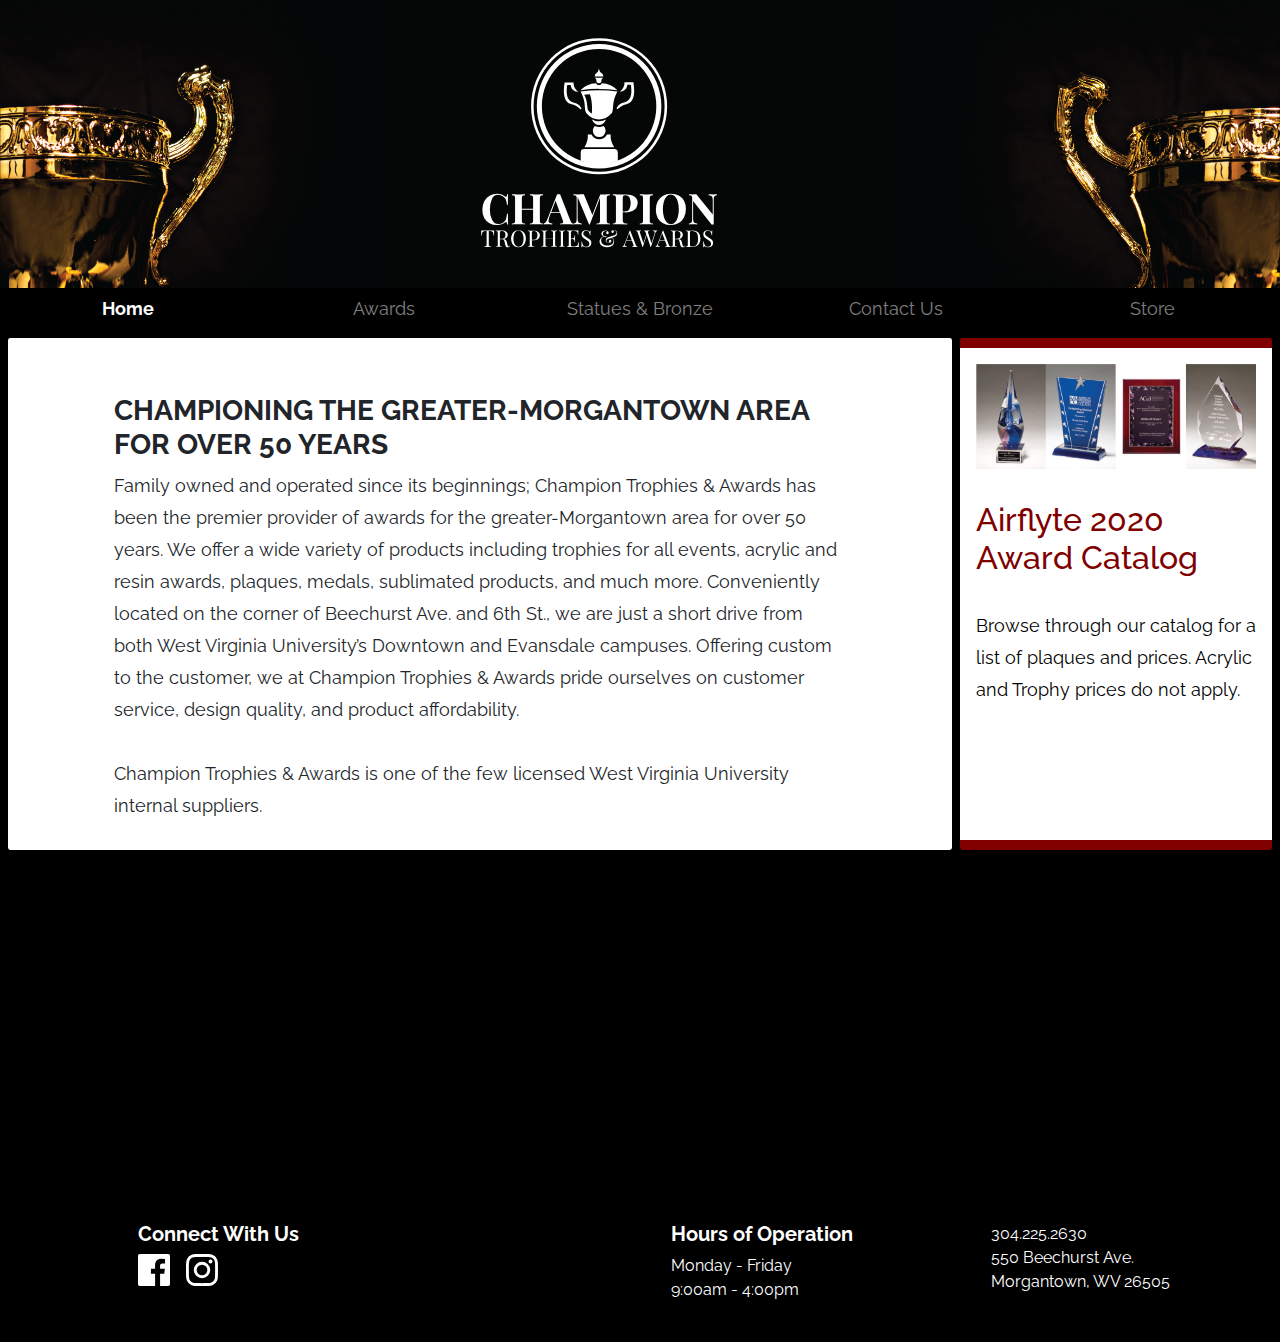
<file: index.html>
<!DOCTYPE html>
<html lang="en">

<head>
  <meta name="viewport" content="width=device-width, initial-scale=1.0">


<link rel="apple-touch-icon" sizes="180x180" href="apple-touch-icon.png">
<link rel="icon" type="image/png" sizes="32x32" href="favicon-32x32.png">
<link rel="icon" type="image/png" sizes="16x16" href="favicon-16x16.png">
<link rel="manifest" href="site.webmanifest">
<meta name="msapplication-TileColor" content="#da532c">
<meta name="theme-color" content="#ffffff">


<title>Champion Trophies & Awards</title>
<meta charset="UTF-8">

<link href="https://fonts.googleapis.com/css?family=Raleway:400,800&display=swap" rel="stylesheet">

<link rel="stylesheet" href="https://stackpath.bootstrapcdn.com/bootstrap/4.3.1/css/bootstrap.min.css" integrity="sha384-ggOyR0iXCbMQv3Xipma34MD+dH/1fQ784/j6cY/iJTQUOhcWr7x9JvoRxT2MZw1T" crossorigin="anonymous">
<script src="https://stackpath.bootstrapcdn.com/bootstrap/4.3.1/js/bootstrap.min.js" integrity="sha384-JjSmVgyd0p3pXB1rRibZUAYoIIy6OrQ6VrjIEaFf/nJGzIxFDsf4x0xIM+B07jRM" crossorigin="anonymous"></script>
<link href="css/style.css" rel="stylesheet" type="text/css">

</head>


<body>
<div class="container-fluid p-0">


<header class="col-12 p-0 float-left">
<img src="images/banner/left.png" alt="left-image" class="left-image">
<div class="logo-container">
<a href="index.html"><img src="images/logo.svg" alt="Champion Trophies & Awards Logo"></a>
</div>
<img src="images/banner/right.png" alt="right-image" class="right-image">




</header>


  <nav class="navbar navbar-expand-lg navbar-dark col-12 p-0 float-left">
    <h4 class="d-lg-none col-4 offset-4">Home</h4>
    <button class="navbar-toggler" type="button" data-toggle="collapse" data-target="#navbarNav" aria-controls="navbarNav" aria-expanded="false" aria-label="Toggle navigation">
      <span class="navbar-toggler-icon"></span>
    </button>
    <div class="collapse navbar-collapse col-12 p-0" id="navbarNav">
      <ul class="navbar-nav col-12 p-0">
        <li class="nav-item active">
          <a class="nav-link" href="index.html" id="active-nav">Home <span class="sr-only">(current)</span></a>
        </li>
        <li class="nav-item">
          <a class="nav-link" href="awards.html">Awards</a>
        </li>
        <li class="nav-item">
          <a class="nav-link" href="statue.html">Statues & Bronze</a>
        </li>
        <li class="nav-item">
          <a class="nav-link" href="contact.html">Contact Us</a>
        </li>
        <li class="nav-item">
          <a class="nav-link" href="store.html">Store</a>
        </li>
      </ul>
    </div>
  </nav>





<div class="article-container container-1 col-12 col-lg-9 float-left">
<article class="article-home col-12 float-left" id="article-home">

  <h2 class="col-12 col-lg-10 offset-lg-1 float-left">Championing the Greater-Morgantown Area for Over 50 Years</h2>
  <p class="col-12 col-lg-10 offset-lg-1 float-left">
    Family owned and operated since its beginnings; Champion Trophies & Awards has been the premier provider of awards for the greater-Morgantown area for over 50 years. We offer a wide variety of products including trophies for all events, acrylic and resin awards, plaques, medals, sublimated products, and much more. Conveniently located on the corner of Beechurst Ave. and 6th St., we are just a short drive from both West Virginia University’s Downtown and Evansdale campuses. Offering custom to the customer, we at Champion Trophies & Awards pride ourselves on customer service, design quality, and product affordability.
<br>
<br>
Champion Trophies & Awards is one of the few licensed West Virginia University internal suppliers.
</p>

</article>
</div>

<div class="airflyte-container container-2 col-12 col-lg-3 float-left">
  <a href="https://www.airflyte.com/product_catalog/pdfs/Airflyte_2020_All.pdf" target="_blank" class="airflyte col-12 float-left">
  <img src="images/airflyte.png" alt="airflyte awards catalog" class="col-12 col-md-5 col-lg-12 float-left p-0">
  <div class="col-12 col-md-6 offset-md-1 col-lg-12 offset-lg-0 float-left p-0">
    <h3 class="col-12 airflyte-text">Airflyte 2020 Award Catalog</h3>
    <p class="col-12 airflyte-text">Browse through our catalog for a list of plaques and prices.
  Acrylic and Trophy prices do not apply.</p>
  </div>
  </a>
</div>

<div class="map-container container-3 col-12 float-left p-0">
<iframe src="https://www.google.com/maps/embed?pb=!1m14!1m8!1m3!1d12289.520130485562!2d-79.96111600000002!3d39.641161!3m2!1i1024!2i768!4f13.1!3m3!1m2!1s0x88357b770039a0fb%3A0x374b7613861ad772!2s550%20Beechurst%20Ave%2C%20Morgantown%2C%20WV%2026505!5e0!3m2!1sen!2sus!4v1571437504896!5m2!1sen!2sus" allowfullscreen="" class="col-12 float-left"></iframe>
</div>




<footer class="col-12 p-0">

<div class="col-5 offset-2 offset-md-1 float-left">
  <ul class="social-media">
    <li><h3>Connect With Us</h3></li>
    <li><a href="https://www.facebook.com/championtrophiesandawards/" target="_blank"><img src="images/facebook.svg" alt="link to Facebook"></a></li>
    <li><a href="https://www.instagram.com/champion_trophies_wv/" target="_blank"><img src="images/instagram.svg" alt="link to Instagram"></a></li>
  </ul>
</div>

  <div class="col-10 offset-2 col-md-3 offset-md-0 float-left">
  <ul>
    <li><h3>Hours of Operation</h3></li>
    <li>Monday - Friday</li>
    <li>9:00am - 4:00pm</li>
  </ul>
  </div>

    <div class="col-10 offset-2 col-md-3 offset-md-0 float-left">
    <ul class="float-left">
      <li>304.225.2630</li>
  <li>550 Beechurst Ave.</li>
  <li>Morgantown, WV 26505</li>
    </ul>
  </div>

</footer>

</div> <!-- CLOSES CONTAINER -->

<script src="https://code.jquery.com/jquery-3.3.1.slim.min.js" integrity="sha384-q8i/X+965DzO0rT7abK41JStQIAqVgRVzpbzo5smXKp4YfRvH+8abtTE1Pi6jizo" crossorigin="anonymous"></script>
<script src="https://cdnjs.cloudflare.com/ajax/libs/popper.js/1.14.7/umd/popper.min.js" integrity="sha384-UO2eT0CpHqdSJQ6hJty5KVphtPhzWj9WO1clHTMGa3JDZwrnQq4sF86dIHNDz0W1" crossorigin="anonymous"></script>
<script src="https://stackpath.bootstrapcdn.com/bootstrap/4.3.1/js/bootstrap.min.js" integrity="sha384-JjSmVgyd0p3pXB1rRibZUAYoIIy6OrQ6VrjIEaFf/nJGzIxFDsf4x0xIM+B07jRM" crossorigin="anonymous"></script>

</body>

</html>
</file>
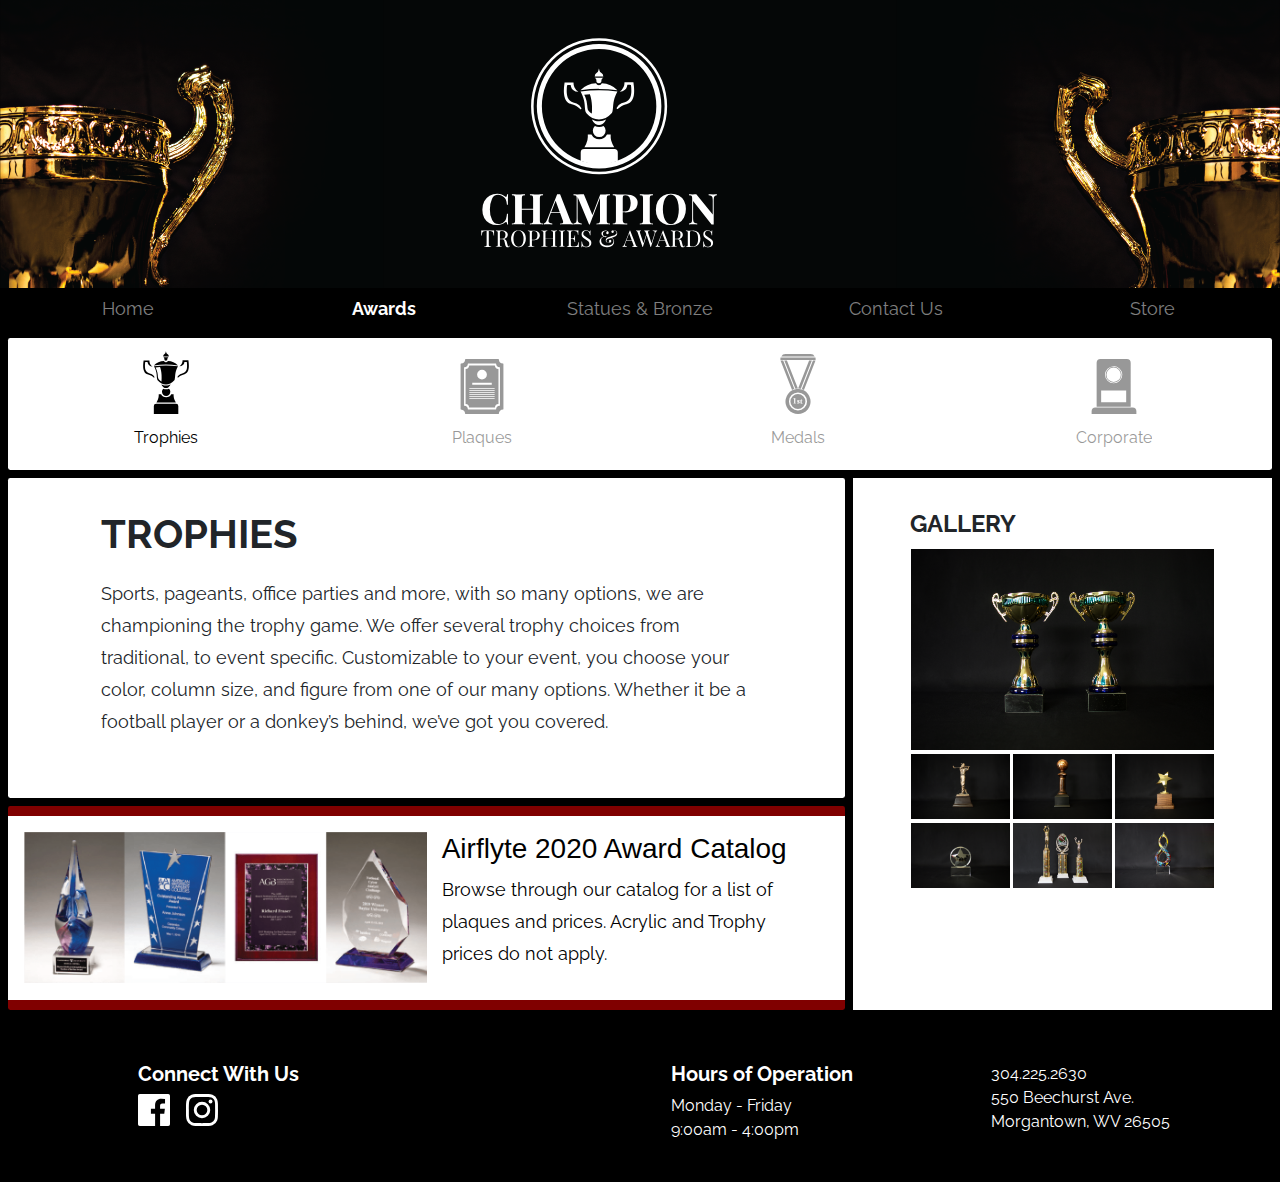
<file: awards.html>
<!DOCTYPE html>
<html lang="en">

<head>
  <meta name="viewport" content="width=device-width, initial-scale=1.0">


<link rel="apple-touch-icon" sizes="180x180" href="apple-touch-icon.png">
<link rel="icon" type="image/png" sizes="32x32" href="favicon-32x32.png">
<link rel="icon" type="image/png" sizes="16x16" href="favicon-16x16.png">
<link rel="manifest" href="site.webmanifest">
<meta name="msapplication-TileColor" content="#da532c">
<meta name="theme-color" content="#ffffff">

<title>Champion Trophies & Awards</title>

<meta charset="UTF-8">

<link href="https://fonts.googleapis.com/css?family=Raleway:400,800&display=swap" rel="stylesheet">

<link rel="stylesheet" href="https://stackpath.bootstrapcdn.com/bootstrap/4.3.1/css/bootstrap.min.css" integrity="sha384-ggOyR0iXCbMQv3Xipma34MD+dH/1fQ784/j6cY/iJTQUOhcWr7x9JvoRxT2MZw1T" crossorigin="anonymous">
<script src="https://stackpath.bootstrapcdn.com/bootstrap/4.3.1/js/bootstrap.min.js" integrity="sha384-JjSmVgyd0p3pXB1rRibZUAYoIIy6OrQ6VrjIEaFf/nJGzIxFDsf4x0xIM+B07jRM" crossorigin="anonymous"></script>
<link href="css/style.css" rel="stylesheet" type="text/css">
<link href="css/lightbox.min.css" type="text/css" rel="stylesheet">
<script src="js/lightbox-plus-jquery.min.js"></script>
</head>


<body>
  <div class="container-fluid p-0">


    <header class="col-12 p-0 float-left">
    <img src="images/banner/left.png" alt="left-image" class="left-image">
    <div class="logo-container">
    <a href="index.html"><img src="images/logo.svg" alt="Champion Trophies & Awards Logo"></a>
    </div>
    <img src="images/banner/right.png" alt="right-image" class="right-image">




    </header>


    <nav class="navbar navbar-expand-lg navbar-dark col-12 p-0 float-left">
      <h4 class="d-lg-none col-4 offset-4">Awards</h4>
      <button class="navbar-toggler" type="button" data-toggle="collapse" data-target="#navbarNav" aria-controls="navbarNav" aria-expanded="false" aria-label="Toggle navigation">
        <span class="navbar-toggler-icon"></span>
      </button>
      <div class="collapse navbar-collapse col-12 p-0" id="navbarNav">
        <ul class="navbar-nav col-12 p-0">
          <li class="nav-item">
            <a class="nav-link" href="index.html">Home</a>
          </li>
          <li class="nav-item active">
            <a class="nav-link" href="awards.html" id="active-nav">Awards <span class="sr-only">(current)</span></a>
          </li>
          <li class="nav-item">
            <a class="nav-link" href="statue.html">Statues & Bronze</a>
          </li>
          <li class="nav-item">
            <a class="nav-link" href="contact.html">Contact Us</a>
          </li>
          <li class="nav-item">
            <a class="nav-link" href="store.html">Store</a>
          </li>
        </ul>
      </div>
    </nav>

<div class="awards-container col-12 float-left p-0">
<div class="awards-subnav-container col-12 float-left">
<div class="awards-subnav col-12 p-0">
  <ul class="col-12 p-0">
    <li class="col-3" id="active"><a href="awards.html"><img src="images/awards/1.svg" alt="trophies" class="col-12 col-lg-6 p-0"><p>Trophies</p></a></li>
    <li class="col-3"><a href="plaques.html"><img src="images/awards/2.svg" alt="plaques" class="col-12 col-lg-6 p-0"><p>Plaques</p></a></li>
    <li class="col-3"><a href="medals.html"><img src="images/awards/3.svg" alt="medals" class="col-12 col-lg-6 p-0"><p>Medals</p></a></li>
    <li class="col-3"><a href="corporate.html"><img src="images/awards/4.svg" alt="corporate" class="col-12 col-lg-6 p-0"><p>Corporate</p></a></li>

    </ul>
  </div>
</div>

<div class="article-container container-1 col-12 col-lg-8 col-xl-8 float-left">

<article class="article-awards float-left col-12 col-lg-12">



<div class="text-wrap col-12 col-lg-10 offset-lg-1 float-left">
  <h1 class="col-lg-10 float-left">Trophies</h1>
  <p class="col-12 float-left mb-4">
    Sports, pageants, office parties and more, with so many options, we are championing the trophy game. We offer several trophy choices from traditional, to event specific.
    Customizable to your event, you choose your color, column size, and figure from one of our many options. Whether it be a football player or a donkey’s behind, we’ve got you covered.

</p>

</div>




</article>

<div class="airflyte-container-2 container-3 col-12 col-lg-12 float-left">
  <a href="https://www.airflyte.com/product_catalog/pdfs/Airflyte_2020_All.pdf" target="_blank" class="airflyte-2 col-12 float-left" >
  <img src="images/airflyte.png" alt="airflyte awards catalog" class="col-12 col-md-6 float-left p-0">
  <div class="col-12 col-md-6 col-lg-6 offset-lg-0 float-left">
    <h3 class="col-12 airflyte-text">Airflyte 2020 Award Catalog</h3>
    <p class="col-12 airflyte-text">Browse through our catalog for a list of plaques and prices.
  Acrylic and Trophy prices do not apply.</p>
  </div>
  </a>
</div>




  </div>

<div class="gallery-container container-2 col-12 col-lg-4 col-xl-4 float-left">
  <div class="gallery col-12 float-left">

<div class="gallery-photo-container col-12 col-xl-10 offset-xl-1 float-left p-0">
  <h2 class="col-12 mt-4">Gallery</h2>
  <div class="col-12">
    <a href="images/awards/trophies/t-1.png" data-lightbox="plaques"><img src="images/awards/trophies/t-1.png" alt="plaque 1" class="col-12 col-xl-12 float-left p-0"></a>
    <a href="images/awards/trophies/t-2.png" data-lightbox="plaques"><img src="images/awards/trophies/t-2.png" alt="plaque 1" class="col-4 col-xl-4 float-left p-0"></a>
    <a href="images/awards/trophies/t-3.png" data-lightbox="plaques"><img src="images/awards/trophies/t-3.png" alt="plaque 1" class="col-4 col-xl-4 float-left p-0"></a>
    <a href="images/awards/trophies/t-4.png" data-lightbox="plaques"><img src="images/awards/trophies/t-4.png" alt="plaque 1" class="col-4 col-xl-4 float-left p-0"></a>
    <a href="images/awards/trophies/t-5.png" data-lightbox="plaques"><img src="images/awards/trophies/t-5.png" alt="plaque 1" class="col-4 col-xl-4 float-left p-0"></a>
    <a href="images/awards/trophies/t-6.png" data-lightbox="plaques"><img src="images/awards/trophies/t-6.png" alt="plaque 1" class="col-4 col-xl-4 float-left p-0"></a>
    <a href="images/awards/trophies/t-7.png" data-lightbox="plaques"><img src="images/awards/trophies/t-7.png" alt="plaque 1" class="col-4 col-xl-4 float-left p-0"></a>
</div>
</div>
</div>
</div>

</div>

<footer class="col-12 p-0">

<div class="col-5 offset-2 offset-md-1 float-left">
  <ul class="social-media">
    <li><h3>Connect With Us</h3></li>
    <li><a href="https://www.facebook.com/championtrophiesandawards/" target="_blank"><img src="images/facebook.svg" alt="link to Facebook"></a></li>
    <li><a href="https://www.instagram.com/champion_trophies_wv/" target="_blank"><img src="images/instagram.svg" alt="link to Instagram"></a></li>
  </ul>
</div>

  <div class="col-10 offset-2 col-md-3 offset-md-0 float-left">
  <ul>
    <li><h3>Hours of Operation</h3></li>
    <li>Monday - Friday</li>
    <li>9:00am - 4:00pm</li>
  </ul>
  </div>

    <div class="col-10 offset-2 col-md-3 offset-md-0 float-left">
    <ul class="float-left">
      <li>304.225.2630</li>
  <li>550 Beechurst Ave.</li>
  <li>Morgantown, WV 26505</li>
    </ul>
  </div>

</footer>

</div> <!-- CLOSES CONTAINER -->

<script src="https://code.jquery.com/jquery-3.3.1.slim.min.js" integrity="sha384-q8i/X+965DzO0rT7abK41JStQIAqVgRVzpbzo5smXKp4YfRvH+8abtTE1Pi6jizo" crossorigin="anonymous"></script>
<script src="https://cdnjs.cloudflare.com/ajax/libs/popper.js/1.14.7/umd/popper.min.js" integrity="sha384-UO2eT0CpHqdSJQ6hJty5KVphtPhzWj9WO1clHTMGa3JDZwrnQq4sF86dIHNDz0W1" crossorigin="anonymous"></script>
<script src="https://stackpath.bootstrapcdn.com/bootstrap/4.3.1/js/bootstrap.min.js" integrity="sha384-JjSmVgyd0p3pXB1rRibZUAYoIIy6OrQ6VrjIEaFf/nJGzIxFDsf4x0xIM+B07jRM" crossorigin="anonymous"></script>

</body>

</html>
</file>
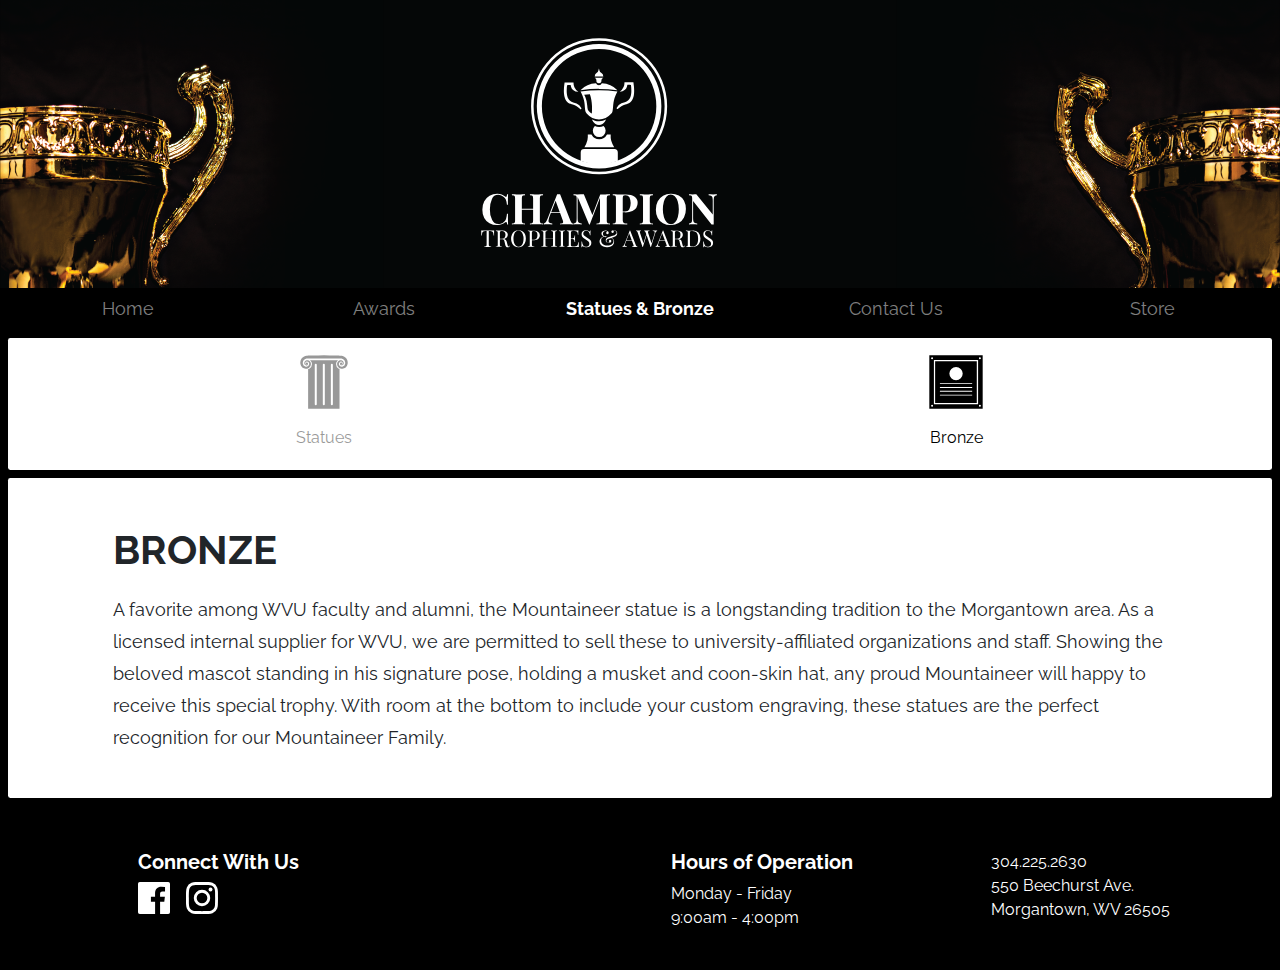
<file: bronze.html>
<!DOCTYPE html>
<html lang="en">

<head>
  <meta name="viewport" content="width=device-width, initial-scale=1.0">


<link rel="apple-touch-icon" sizes="180x180" href="apple-touch-icon.png">
<link rel="icon" type="image/png" sizes="32x32" href="favicon-32x32.png">
<link rel="icon" type="image/png" sizes="16x16" href="favicon-16x16.png">
<link rel="manifest" href="site.webmanifest">
<meta name="msapplication-TileColor" content="#da532c">
<meta name="theme-color" content="#ffffff">

<title>Champion Trophies & Awards</title>

<meta charset="UTF-8">

<link href="https://fonts.googleapis.com/css?family=Raleway:400,800&display=swap" rel="stylesheet">

<link rel="stylesheet" href="https://stackpath.bootstrapcdn.com/bootstrap/4.3.1/css/bootstrap.min.css" integrity="sha384-ggOyR0iXCbMQv3Xipma34MD+dH/1fQ784/j6cY/iJTQUOhcWr7x9JvoRxT2MZw1T" crossorigin="anonymous">
<script src="https://stackpath.bootstrapcdn.com/bootstrap/4.3.1/js/bootstrap.min.js" integrity="sha384-JjSmVgyd0p3pXB1rRibZUAYoIIy6OrQ6VrjIEaFf/nJGzIxFDsf4x0xIM+B07jRM" crossorigin="anonymous"></script>
<link href="css/style.css" rel="stylesheet" type="text/css">
<link href="css/lightbox.min.css" type="text/css" rel="stylesheet">
<script src="js/lightbox-plus-jquery.min.js"></script>
</head>


<body>
  <div class="container-fluid p-0">


    <header class="col-12 p-0 float-left">
    <img src="images/banner/left.png" alt="left-image" class="left-image">
    <div class="logo-container">
    <a href="index.html"><img src="images/logo.svg" alt="Champion Trophies & Awards Logo"></a>
    </div>
    <img src="images/banner/right.png" alt="right-image" class="right-image">




    </header>

    <nav class="navbar navbar-expand-lg navbar-dark col-12 p-0 float-left">
      <h4 class="d-lg-none col-4 offset-4">Home</h4>
      <button class="navbar-toggler" type="button" data-toggle="collapse" data-target="#navbarNav" aria-controls="navbarNav" aria-expanded="false" aria-label="Toggle navigation">
        <span class="navbar-toggler-icon"></span>
      </button>
      <div class="collapse navbar-collapse col-12 p-0" id="navbarNav">
        <ul class="navbar-nav col-12 p-0">
          <li class="nav-item">
            <a class="nav-link" href="index.html">Home</a>
          </li>
          <li class="nav-item">
            <a class="nav-link" href="awards.html">Awards</a>
          </li>
          <li class="nav-item active">
            <a class="nav-link" href="statue.html" id="active-nav">Statues & Bronze <span class="sr-only">(current)</span></a>
          </li>
          <li class="nav-item">
            <a class="nav-link" href="contact.html">Contact Us</a>
          </li>
          <li class="nav-item">
            <a class="nav-link" href="store.html">Store</a>
          </li>
        </ul>
      </div>
    </nav>


    <div class="awards-container col-12 float-left p-0">
    <div class="awards-subnav-container col-12 float-left">
    <div class="awards-subnav col-12 p-0">

  <ul class="col-12 p-0">
    <li class="col-6"><a href="statue.html"><img src="images/awards/statues.svg" alt="trophies" class="col-12 col-lg-6 p-0"><p>Statues</p></a></li>
    <li class="col-6" id="active"><a href="bronze.html"><img src="images/awards/bronze.svg" alt="plaques" class="col-12 col-lg-6 p-0"><p>Bronze</p></a></li>
    </ul>
  </div>
</div>



  <div class="article-container container-1 col-12 float-left">
  <article class="article-awards float-left col-12">

  <div class="float-left col-12 p-0 mt-4 mb-4">

  <div class="text-wrap-2 float-left col-12 col-lg-10 offset-lg-1">
    <h1 class="col-12 mt-4 float-left">Bronze</h1>
    <p class="col-12 float-left mb-4">
      A favorite among WVU faculty and alumni, the Mountaineer statue is a longstanding tradition to the Morgantown area. As a licensed internal supplier for WVU, we are permitted to sell these to university-affiliated organizations and staff. Showing the beloved mascot standing in his signature pose, holding a musket and coon-skin hat, any proud Mountaineer will happy to receive this special trophy. With room at the bottom to include your custom engraving, these statues are the perfect recognition for our Mountaineer Family.
  </p>
  </div>

  </div>

  </article>
    </div>
</div>



<footer class="col-12 p-0">

<div class="col-5 offset-2 offset-md-1 float-left">
  <ul class="social-media">
    <li><h3>Connect With Us</h3></li>
    <li><a href="https://www.facebook.com/championtrophiesandawards/" target="_blank"><img src="images/facebook.svg" alt="link to Facebook"></a></li>
    <li><a href="https://www.instagram.com/champion_trophies_wv/" target="_blank"><img src="images/instagram.svg" alt="link to Instagram"></a></li>

  </ul>
</div>

  <div class="col-10 offset-2 col-md-3 offset-md-0 float-left">
  <ul>
    <li><h3>Hours of Operation</h3></li>
    <li>Monday - Friday</li>
    <li>9:00am - 4:00pm</li>
  </ul>
  </div>

    <div class="col-10 offset-2 col-md-3 offset-md-0 float-left">
    <ul class="float-left">
      <li>304.225.2630</li>
  <li>550 Beechurst Ave.</li>
  <li>Morgantown, WV 26505</li>
    </ul>
  </div>

</footer>

</div> <!-- CLOSES CONTAINER -->

<script src="https://code.jquery.com/jquery-3.3.1.slim.min.js" integrity="sha384-q8i/X+965DzO0rT7abK41JStQIAqVgRVzpbzo5smXKp4YfRvH+8abtTE1Pi6jizo" crossorigin="anonymous"></script>
<script src="https://cdnjs.cloudflare.com/ajax/libs/popper.js/1.14.7/umd/popper.min.js" integrity="sha384-UO2eT0CpHqdSJQ6hJty5KVphtPhzWj9WO1clHTMGa3JDZwrnQq4sF86dIHNDz0W1" crossorigin="anonymous"></script>
<script src="https://stackpath.bootstrapcdn.com/bootstrap/4.3.1/js/bootstrap.min.js" integrity="sha384-JjSmVgyd0p3pXB1rRibZUAYoIIy6OrQ6VrjIEaFf/nJGzIxFDsf4x0xIM+B07jRM" crossorigin="anonymous"></script>

</body>

</html>
</file>
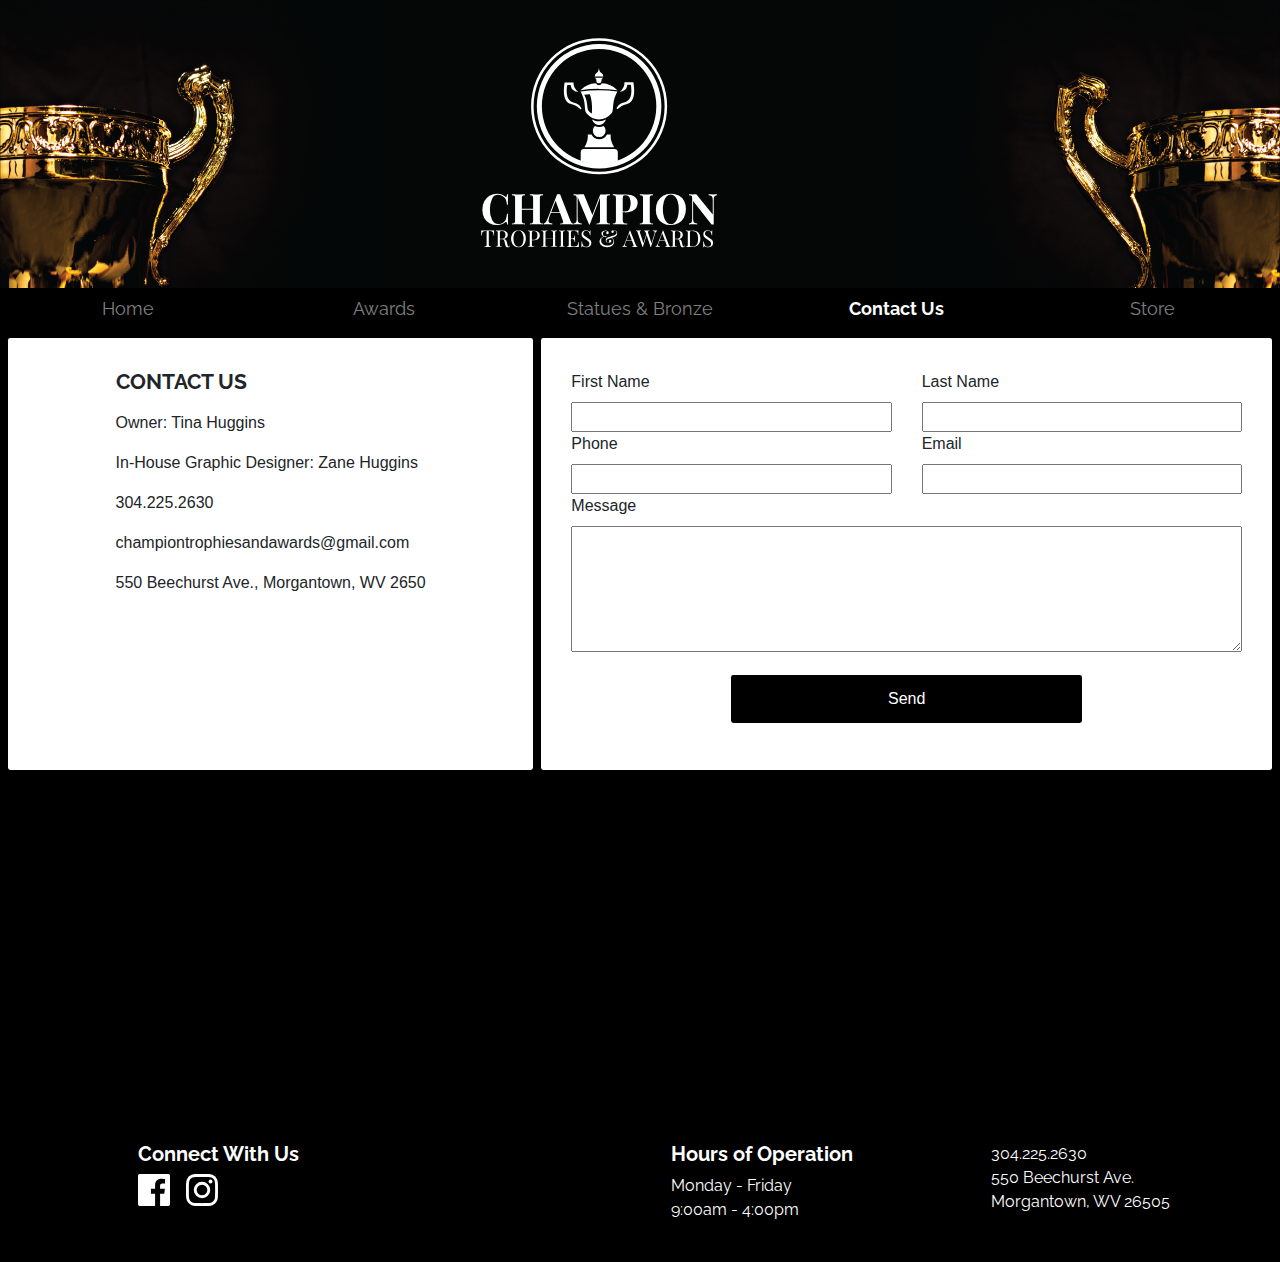
<file: contact.html>
<!DOCTYPE html>
<html lang="en">

<head>
  <meta name="viewport" content="width=device-width, initial-scale=1.0">


<link rel="apple-touch-icon" sizes="180x180" href="apple-touch-icon.png">
<link rel="icon" type="image/png" sizes="32x32" href="favicon-32x32.png">
<link rel="icon" type="image/png" sizes="16x16" href="favicon-16x16.png">
<link rel="manifest" href="site.webmanifest">
<meta name="msapplication-TileColor" content="#da532c">
<meta name="theme-color" content="#ffffff">


<title>Champion Trophies & Awards</title>
<meta charset="UTF-8">

<link href="https://fonts.googleapis.com/css?family=Raleway:400,800&display=swap" rel="stylesheet">

<link rel="stylesheet" href="https://stackpath.bootstrapcdn.com/bootstrap/4.3.1/css/bootstrap.min.css" integrity="sha384-ggOyR0iXCbMQv3Xipma34MD+dH/1fQ784/j6cY/iJTQUOhcWr7x9JvoRxT2MZw1T" crossorigin="anonymous">
<script src="https://stackpath.bootstrapcdn.com/bootstrap/4.3.1/js/bootstrap.min.js" integrity="sha384-JjSmVgyd0p3pXB1rRibZUAYoIIy6OrQ6VrjIEaFf/nJGzIxFDsf4x0xIM+B07jRM" crossorigin="anonymous"></script>
<link href="css/style.css" rel="stylesheet" type="text/css">
</head>


<body>
  <div class="container-fluid p-0">


    <header class="col-12 p-0 float-left">
    <img src="images/banner/left.png" alt="left-image" class="left-image">
    <div class="logo-container">
    <a href="index.html"><img src="images/logo.svg" alt="Champion Trophies & Awards Logo"></a>
    </div>
    <img src="images/banner/right.png" alt="right-image" class="right-image">




    </header>


  <nav class="navbar navbar-expand-lg navbar-dark col-12 p-0 float-left">
    <h4 class="d-lg-none col-4 offset-4">Home</h4>
    <button class="navbar-toggler" type="button" data-toggle="collapse" data-target="#navbarNav" aria-controls="navbarNav" aria-expanded="false" aria-label="Toggle navigation">
      <span class="navbar-toggler-icon"></span>
    </button>
    <div class="collapse navbar-collapse col-12 p-0" id="navbarNav">
      <ul class="navbar-nav col-12 p-0">
        <li class="nav-item">
          <a class="nav-link" href="index.html">Home</a>
        </li>
        <li class="nav-item">
          <a class="nav-link" href="awards.html">Awards</a>
        </li>
        <li class="nav-item">
          <a class="nav-link" href="statue.html">Statues & Bronze</a>
        </li>
        <li class="nav-item active">
          <a class="nav-link" href="contact.html" id="active-nav">Contact Us <span class="sr-only">(current)</span></a>
        </li>
        <li class="nav-item">
          <a class="nav-link" href="store.html">Store</a>
        </li>
      </ul>
    </div>
  </nav>



<aside class="container-1 col-12 aside-contact col-lg-5 float-left">
<div class="aside-contact-container col-12 float-left">
<div class="col-12 contact float-left">
  <h2 class="col-12 col-lg-8 offset-lg-2 p-0">Contact Us</h2>
  <ul class="contact-list col-12 col-lg-8 offset-lg-2">
    <li>Owner: Tina Huggins</li>
    <li>In-House Graphic Designer: Zane Huggins</li>
    <li>304.225.2630</li>
    <li>championtrophiesandawards@gmail.com</li>
    <li>550 Beechurst Ave., Morgantown, WV 2650</li>
  </ul>
</div>
</div>
</aside>

<main class="main-contact container-2 col-12 col-lg-7 float-left">
<div class="col-12 contact-form float-left">
  <form action="mail.php" method="POST" class="col-12 p-0 float-left">

    <fieldset class="col-12 col-md-6 float-left">
    <label for="first_name" class="col-12 float-left p-0">First Name</label>
    <input type="text" name="first_name" id="first_name" class="col-12 float-left">
  </fieldset>

  <fieldset class="col-12 col-md-6 float-left">
    <label for="last_name" class="col-12 p-0 float-left">Last Name</label>
    <input type="text" name="last_name" id="last_name" class="col-12 float-left">
  </fieldset>

<fieldset class="col-12 col-md-6 float-left">
    <label for="phone" class="col-12 float-left p-0">Phone</label>
    <input type="tel" name="phone" id="phone" class="col-12">
  </fieldset>

  <fieldset class="col-12 col-md-6 float-left">
      <label for="email" class="col-12 float-left p-0 float-left">Email</label>
    <input type="email" name="email" id="email" class="col-12">
  </fieldset>

  <fieldset class="col-12">
    <label for="message" class="col-12 p-0">Message</label>
    <textarea class="col-12" id="message" name="message" rows="5"></textarea>
  </fieldset>
    <input type="submit" value="Send" class="submit col-6 offset-3">
  </form>
</div>
</main>



<div class="map-container container-3 col-12 float-left p-0">
<iframe src="https://www.google.com/maps/embed?pb=!1m14!1m8!1m3!1d12289.520130485562!2d-79.96111600000002!3d39.641161!3m2!1i1024!2i768!4f13.1!3m3!1m2!1s0x88357b770039a0fb%3A0x374b7613861ad772!2s550%20Beechurst%20Ave%2C%20Morgantown%2C%20WV%2026505!5e0!3m2!1sen!2sus!4v1571437504896!5m2!1sen!2sus" allowfullscreen="" class="col-12 float-left"></iframe>
</div>




<footer class="col-12 p-0">

<div class="col-5 offset-2 offset-md-1 float-left">
  <ul class="social-media">
    <li><h3>Connect With Us</h3></li>
    <li><a href="https://www.facebook.com/championtrophiesandawards/" target="_blank"><img src="images/facebook.svg" alt="link to Facebook"></a></li>
    <li><a href="https://www.instagram.com/champion_trophies_wv/" target="_blank"><img src="images/instagram.svg" alt="link to Instagram"></a></li>

  </ul>
</div>

  <div class="col-10 offset-2 col-md-3 offset-md-0 float-left">
  <ul>
    <li><h3>Hours of Operation</h3></li>
    <li>Monday - Friday</li>
    <li>9:00am - 4:00pm</li>
  </ul>
  </div>

    <div class="col-10 offset-2 col-md-3 offset-md-0 float-left">
    <ul class="float-left">
      <li>304.225.2630</li>
  <li>550 Beechurst Ave.</li>
  <li>Morgantown, WV 26505</li>
    </ul>
  </div>

</footer>

</div> <!-- CLOSES CONTAINER -->

<script src="https://code.jquery.com/jquery-3.3.1.slim.min.js" integrity="sha384-q8i/X+965DzO0rT7abK41JStQIAqVgRVzpbzo5smXKp4YfRvH+8abtTE1Pi6jizo" crossorigin="anonymous"></script>
<script src="https://cdnjs.cloudflare.com/ajax/libs/popper.js/1.14.7/umd/popper.min.js" integrity="sha384-UO2eT0CpHqdSJQ6hJty5KVphtPhzWj9WO1clHTMGa3JDZwrnQq4sF86dIHNDz0W1" crossorigin="anonymous"></script>
<script src="https://stackpath.bootstrapcdn.com/bootstrap/4.3.1/js/bootstrap.min.js" integrity="sha384-JjSmVgyd0p3pXB1rRibZUAYoIIy6OrQ6VrjIEaFf/nJGzIxFDsf4x0xIM+B07jRM" crossorigin="anonymous"></script>

</body>

</html>
</file>
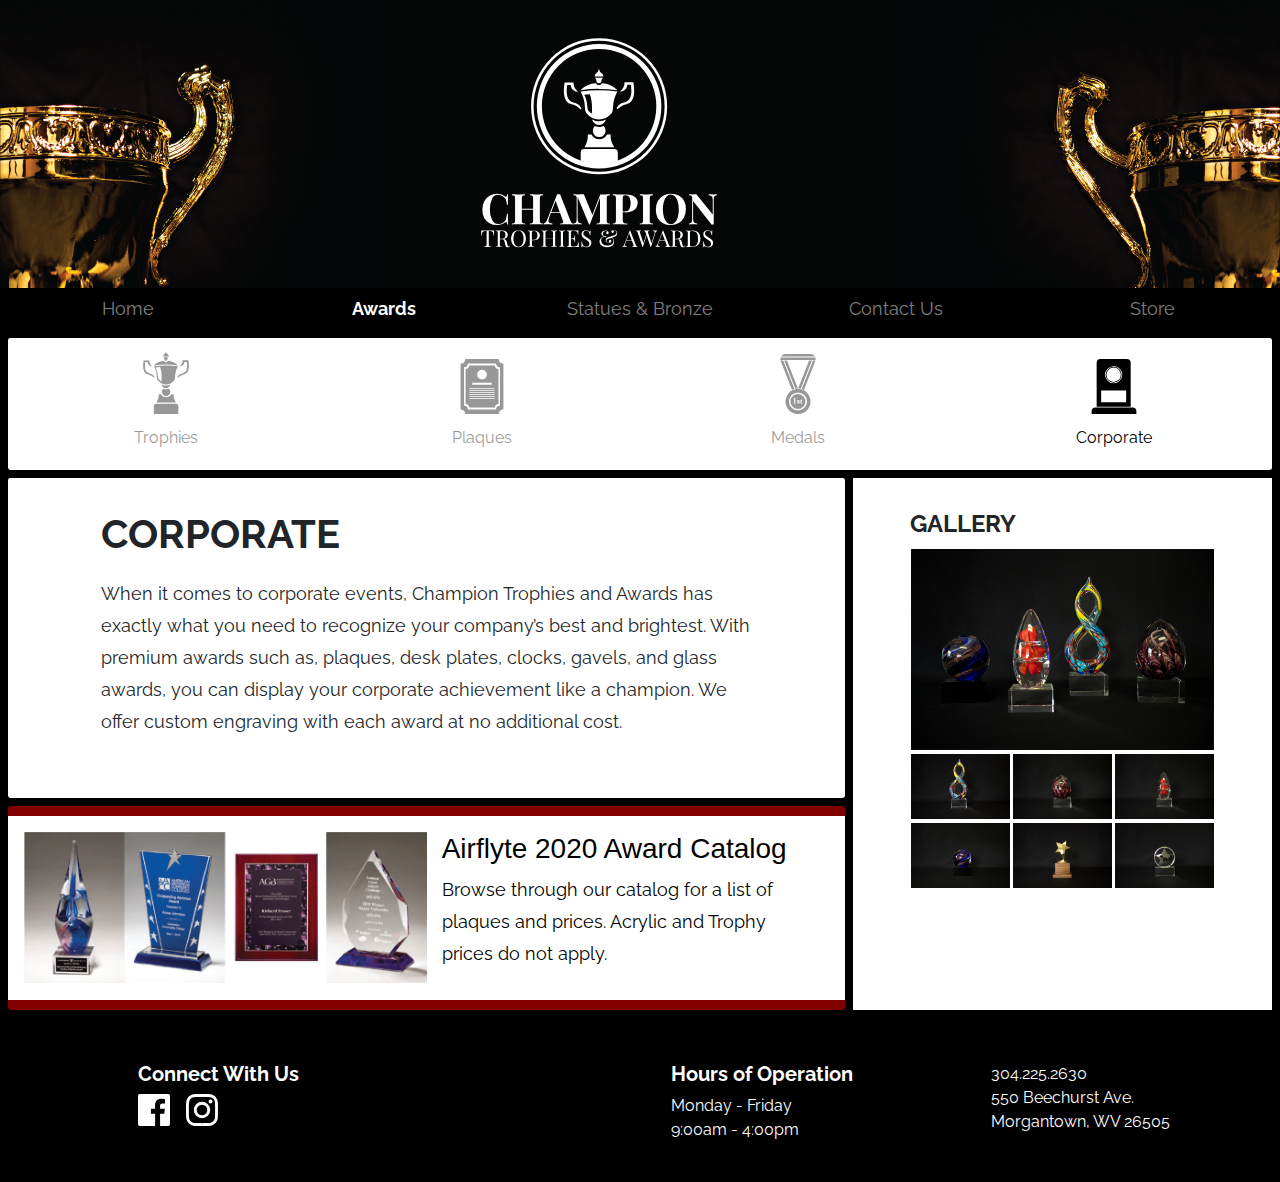
<file: corporate.html>
<!DOCTYPE html>
<html lang="en">

<head>
  <meta name="viewport" content="width=device-width, initial-scale=1.0">


<link rel="apple-touch-icon" sizes="180x180" href="apple-touch-icon.png">
<link rel="icon" type="image/png" sizes="32x32" href="favicon-32x32.png">
<link rel="icon" type="image/png" sizes="16x16" href="favicon-16x16.png">
<link rel="manifest" href="site.webmanifest">
<meta name="msapplication-TileColor" content="#da532c">
<meta name="theme-color" content="#ffffff">

<title>Champion Trophies & Awards</title>

<meta charset="UTF-8">

<link href="https://fonts.googleapis.com/css?family=Raleway:400,800&display=swap" rel="stylesheet">

<link rel="stylesheet" href="https://stackpath.bootstrapcdn.com/bootstrap/4.3.1/css/bootstrap.min.css" integrity="sha384-ggOyR0iXCbMQv3Xipma34MD+dH/1fQ784/j6cY/iJTQUOhcWr7x9JvoRxT2MZw1T" crossorigin="anonymous">
<script src="https://stackpath.bootstrapcdn.com/bootstrap/4.3.1/js/bootstrap.min.js" integrity="sha384-JjSmVgyd0p3pXB1rRibZUAYoIIy6OrQ6VrjIEaFf/nJGzIxFDsf4x0xIM+B07jRM" crossorigin="anonymous"></script>
<link href="css/style.css" rel="stylesheet" type="text/css">
<link href="css/lightbox.min.css" type="text/css" rel="stylesheet">
<script src="js/lightbox-plus-jquery.min.js"></script>
</head>


<body>
  <div class="container-fluid p-0">


    <header class="col-12 p-0 float-left">
    <img src="images/banner/left.png" alt="left-image" class="left-image">
    <div class="logo-container">
    <a href="index.html"><img src="images/logo.svg" alt="Champion Trophies & Awards Logo"></a>
    </div>
    <img src="images/banner/right.png" alt="right-image" class="right-image">




    </header>


    <nav class="navbar navbar-expand-lg navbar-dark col-12 p-0 float-left">
      <h4 class="d-lg-none col-4 offset-4">Corporate</h4>
      <button class="navbar-toggler" type="button" data-toggle="collapse" data-target="#navbarNav" aria-controls="navbarNav" aria-expanded="false" aria-label="Toggle navigation">
        <span class="navbar-toggler-icon"></span>
      </button>
      <div class="collapse navbar-collapse col-12 p-0" id="navbarNav">
        <ul class="navbar-nav col-12 p-0">
          <li class="nav-item">
            <a class="nav-link" href="index.html">Home</a>
          </li>
          <li class="nav-item active">
            <a class="nav-link" href="awards.html" id="active-nav">Awards <span class="sr-only">(current)</span></a>
          </li>
          <li class="nav-item">
            <a class="nav-link" href="statue.html">Statues & Bronze</a>
          </li>
          <li class="nav-item">
            <a class="nav-link" href="contact.html">Contact Us</a>
          </li>
          <li class="nav-item">
            <a class="nav-link" href="store.html">Store</a>
          </li>
        </ul>
      </div>
    </nav>

<div class="awards-container col-12 float-left p-0">
<div class="awards-subnav-container col-12 float-left">
<div class="awards-subnav col-12 p-0">
  <ul class="col-12 p-0">
    <li class="col-3"><a href="awards.html"><img src="images/awards/1.svg" alt="trophies" class="col-12 col-lg-6 p-0"><p>Trophies</p></a></li>
    <li class="col-3"><a href="plaques.html"><img src="images/awards/2.svg" alt="plaques" class="col-12 col-lg-6 p-0"><p>Plaques</p></a></li>
    <li class="col-3"><a href="medals.html"><img src="images/awards/3.svg" alt="medals" class="col-12 col-lg-6 p-0"><p>Medals</p></a></li>
    <li class="col-3" id="active"><a href="corporate.html"><img src="images/awards/4.svg" alt="corporate" class="col-12 col-lg-6 p-0"><p>Corporate</p></a></li>

    </ul>
  </div>
</div>

<div class="article-container container-1 col-12 col-lg-8 col-xl-8 float-left">

<article class="article-awards float-left col-12 col-lg-12">



<div class="text-wrap col-12 col-lg-10 offset-lg-1 float-left">
  <h1 class="col-lg-10 float-left">Corporate</h1>
  <p class="col-12 float-left mb-4">
When it comes to corporate events, Champion Trophies and Awards has exactly what you need to recognize your company’s best and brightest. With premium awards such as, plaques, desk plates, clocks, gavels, and glass awards, you can display your corporate achievement like a champion. We offer custom engraving with each award at no additional cost.
</p>

</div>




</article>

<div class="airflyte-container-2 container-3 col-12 col-lg-12 float-left">
  <a href="https://www.airflyte.com/product_catalog/pdfs/Airflyte_2020_All.pdf" target="_blank" class="airflyte-2 col-12 float-left" >
  <img src="images/airflyte.png" alt="airflyte awards catalog" class="col-12 col-md-6 float-left p-0">
  <div class="col-12 col-md-6 col-lg-6 offset-lg-0 float-left">
    <h3 class="col-12 airflyte-text">Airflyte 2020 Award Catalog</h3>
    <p class="col-12 airflyte-text">Browse through our catalog for a list of plaques and prices.
  Acrylic and Trophy prices do not apply.</p>
  </div>
  </a>
</div>




  </div>

<div class="gallery-container container-2 col-12 col-lg-4 col-xl-4 float-left">
  <div class="gallery col-12 float-left">

<div class="gallery-photo-container col-12 col-xl-10 offset-xl-1 float-left p-0">
  <h2 class="col-12 mt-4">Gallery</h2>
  <div class="col-12">
    <a href="images/awards/corporate/c-1.png" data-lightbox="plaques"><img src="images/awards/corporate/c-1.png" alt="plaque 1" class="col-12 col-xl-12 float-left p-0"></a>
    <a href="images/awards/corporate/c-2.png" data-lightbox="plaques"><img src="images/awards/corporate/c-2.png" alt="plaque 1" class="col-4 col-xl-4 float-left p-0"></a>
    <a href="images/awards/corporate/c-3.png" data-lightbox="plaques"><img src="images/awards/corporate/c-3.png" alt="plaque 1" class="col-4 col-xl-4 float-left p-0"></a>
    <a href="images/awards/corporate/c-4.png" data-lightbox="plaques"><img src="images/awards/corporate/c-4.png" alt="plaque 1" class="col-4 col-xl-4 float-left p-0"></a>
    <a href="images/awards/corporate/c-5.png" data-lightbox="plaques"><img src="images/awards/corporate/c-5.png" alt="plaque 1" class="col-4 col-xl-4 float-left p-0"></a>
    <a href="images/awards/corporate/c-6.png" data-lightbox="plaques"><img src="images/awards/corporate/c-6.png" alt="plaque 1" class="col-4 col-xl-4 float-left p-0"></a>
    <a href="images/awards/corporate/c-7.png" data-lightbox="plaques"><img src="images/awards/corporate/c-7.png" alt="plaque 1" class="col-4 col-xl-4 float-left p-0"></a>
</div>
</div>
</div>
</div>

</div>










<footer class="col-12 p-0">

<div class="col-5 offset-2 offset-md-1 float-left">
  <ul class="social-media">
    <li><h3>Connect With Us</h3></li>
    <li><a href="https://www.facebook.com/championtrophiesandawards/" target="_blank"><img src="images/facebook.svg" alt="link to Facebook"></a></li>
    <li><a href="https://www.instagram.com/champion_trophies_wv/" target="_blank"><img src="images/instagram.svg" alt="link to Instagram"></a></li>
  </ul>
</div>

  <div class="col-10 offset-2 col-md-3 offset-md-0 float-left">
  <ul>
    <li><h3>Hours of Operation</h3></li>
    <li>Monday - Friday</li>
    <li>9:00am - 4:00pm</li>
  </ul>
  </div>

    <div class="col-10 offset-2 col-md-3 offset-md-0 float-left">
    <ul class="float-left">
      <li>304.225.2630</li>
  <li>550 Beechurst Ave.</li>
  <li>Morgantown, WV 26505</li>
    </ul>
  </div>

</footer>

</div> <!-- CLOSES CONTAINER -->

<script src="https://code.jquery.com/jquery-3.3.1.slim.min.js" integrity="sha384-q8i/X+965DzO0rT7abK41JStQIAqVgRVzpbzo5smXKp4YfRvH+8abtTE1Pi6jizo" crossorigin="anonymous"></script>
<script src="https://cdnjs.cloudflare.com/ajax/libs/popper.js/1.14.7/umd/popper.min.js" integrity="sha384-UO2eT0CpHqdSJQ6hJty5KVphtPhzWj9WO1clHTMGa3JDZwrnQq4sF86dIHNDz0W1" crossorigin="anonymous"></script>
<script src="https://stackpath.bootstrapcdn.com/bootstrap/4.3.1/js/bootstrap.min.js" integrity="sha384-JjSmVgyd0p3pXB1rRibZUAYoIIy6OrQ6VrjIEaFf/nJGzIxFDsf4x0xIM+B07jRM" crossorigin="anonymous"></script>

</body>

</html>
</file>
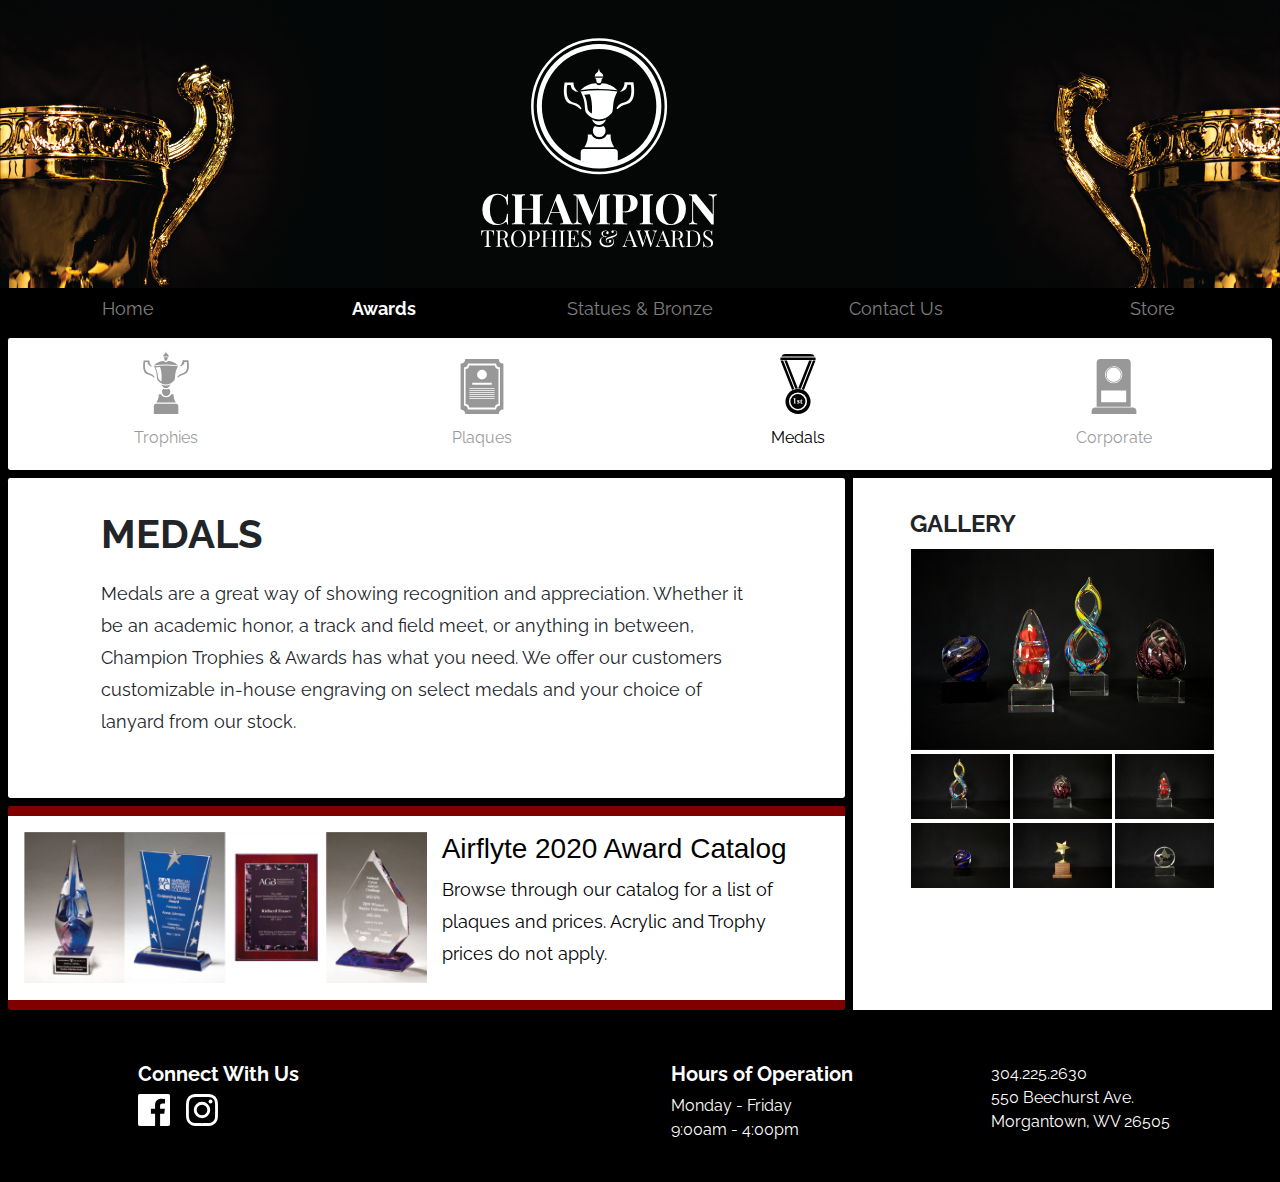
<file: medals.html>
<!DOCTYPE html>
<html lang="en">

<head>
  <meta name="viewport" content="width=device-width, initial-scale=1.0">


<link rel="apple-touch-icon" sizes="180x180" href="apple-touch-icon.png">
<link rel="icon" type="image/png" sizes="32x32" href="favicon-32x32.png">
<link rel="icon" type="image/png" sizes="16x16" href="favicon-16x16.png">
<link rel="manifest" href="site.webmanifest">
<meta name="msapplication-TileColor" content="#da532c">
<meta name="theme-color" content="#ffffff">

<title>Champion Trophies & Awards</title>

<meta charset="UTF-8">

<link href="https://fonts.googleapis.com/css?family=Raleway:400,800&display=swap" rel="stylesheet">

<link rel="stylesheet" href="https://stackpath.bootstrapcdn.com/bootstrap/4.3.1/css/bootstrap.min.css" integrity="sha384-ggOyR0iXCbMQv3Xipma34MD+dH/1fQ784/j6cY/iJTQUOhcWr7x9JvoRxT2MZw1T" crossorigin="anonymous">
<script src="https://stackpath.bootstrapcdn.com/bootstrap/4.3.1/js/bootstrap.min.js" integrity="sha384-JjSmVgyd0p3pXB1rRibZUAYoIIy6OrQ6VrjIEaFf/nJGzIxFDsf4x0xIM+B07jRM" crossorigin="anonymous"></script>
<link href="css/style.css" rel="stylesheet" type="text/css">
<link href="css/lightbox.min.css" type="text/css" rel="stylesheet">
<script src="js/lightbox-plus-jquery.min.js"></script>
</head>


<body>
  <div class="container-fluid p-0">


    <header class="col-12 p-0 float-left">
    <img src="images/banner/left.png" alt="left-image" class="left-image">
    <div class="logo-container">
    <a href="index.html"><img src="images/logo.svg" alt="Champion Trophies & Awards Logo"></a>
    </div>
    <img src="images/banner/right.png" alt="right-image" class="right-image">




    </header>


    <nav class="navbar navbar-expand-lg navbar-dark col-12 p-0 float-left">
      <h4 class="d-lg-none col-4 offset-4">Medals</h4>
      <button class="navbar-toggler" type="button" data-toggle="collapse" data-target="#navbarNav" aria-controls="navbarNav" aria-expanded="false" aria-label="Toggle navigation">
        <span class="navbar-toggler-icon"></span>
      </button>
      <div class="collapse navbar-collapse col-12 p-0" id="navbarNav">
        <ul class="navbar-nav col-12 p-0">
          <li class="nav-item">
            <a class="nav-link" href="index.html">Home</a>
          </li>
          <li class="nav-item active">
            <a class="nav-link" href="awards.html" id="active-nav">Awards <span class="sr-only">(current)</span></a>
          </li>
          <li class="nav-item">
            <a class="nav-link" href="statue.html">Statues & Bronze</a>
          </li>
          <li class="nav-item">
            <a class="nav-link" href="contact.html">Contact Us</a>
          </li>
          <li class="nav-item">
            <a class="nav-link" href="store.html">Store</a>
          </li>
        </ul>
      </div>
    </nav>

<div class="awards-container col-12 float-left p-0">
<div class="awards-subnav-container col-12 float-left">
<div class="awards-subnav col-12 p-0">
  <ul class="col-12 p-0">
    <li class="col-3"><a href="awards.html"><img src="images/awards/1.svg" alt="trophies" class="col-12 col-lg-6 p-0"><p>Trophies</p></a></li>
    <li class="col-3"><a href="plaques.html"><img src="images/awards/2.svg" alt="plaques" class="col-12 col-lg-6 p-0"><p>Plaques</p></a></li>
    <li class="col-3" id="active"><a href="medals.html"><img src="images/awards/3.svg" alt="medals" class="col-12 col-lg-6 p-0"><p>Medals</p></a></li>
    <li class="col-3"><a href="corporate.html"><img src="images/awards/4.svg" alt="corporate" class="col-12 col-lg-6 p-0"><p>Corporate</p></a></li>

    </ul>
  </div>
</div>

<div class="article-container container-1 col-12 col-lg-8 col-xl-8 float-left">

<article class="article-awards float-left col-12 col-lg-12">



<div class="text-wrap col-12 col-lg-10 offset-lg-1 float-left">
  <h1 class="col-lg-10 float-left">Medals</h1>
  <p class="col-12 float-left mb-4">
    Medals are a great way of showing recognition and appreciation. Whether it be an academic honor, a track and field meet, or anything in between, Champion Trophies & Awards has what you need. We offer our customers customizable in-house engraving on select medals and your choice of lanyard from our stock.
</p>

</div>




</article>

<div class="airflyte-container-2 container-3 col-12 col-lg-12 float-left">
  <a href="https://www.airflyte.com/product_catalog/pdfs/Airflyte_2020_All.pdf" target="_blank" class="airflyte-2 col-12 float-left" >
  <img src="images/airflyte.png" alt="airflyte awards catalog" class="col-12 col-md-6 float-left p-0">
  <div class="col-12 col-md-6 col-lg-6 offset-lg-0 float-left">
    <h3 class="col-12 airflyte-text">Airflyte 2020 Award Catalog</h3>
    <p class="col-12 airflyte-text">Browse through our catalog for a list of plaques and prices.
  Acrylic and Trophy prices do not apply.</p>
  </div>
  </a>
</div>




  </div>

<div class="gallery-container container-2 col-12 col-lg-4 col-xl-4 float-left">
  <div class="gallery col-12 float-left">

<div class="gallery-photo-container col-12 col-xl-10 offset-xl-1 float-left p-0">
  <h2 class="col-12 mt-4">Gallery</h2>
  <div class="col-12">
    <a href="images/awards/corporate/c-1.png" data-lightbox="plaques"><img src="images/awards/corporate/c-1.png" alt="plaque 1" class="col-12 col-xl-12 float-left p-0"></a>
    <a href="images/awards/corporate/c-2.png" data-lightbox="plaques"><img src="images/awards/corporate/c-2.png" alt="plaque 1" class="col-4 col-xl-4 float-left p-0"></a>
    <a href="images/awards/corporate/c-3.png" data-lightbox="plaques"><img src="images/awards/corporate/c-3.png" alt="plaque 1" class="col-4 col-xl-4 float-left p-0"></a>
    <a href="images/awards/corporate/c-4.png" data-lightbox="plaques"><img src="images/awards/corporate/c-4.png" alt="plaque 1" class="col-4 col-xl-4 float-left p-0"></a>
    <a href="images/awards/corporate/c-5.png" data-lightbox="plaques"><img src="images/awards/corporate/c-5.png" alt="plaque 1" class="col-4 col-xl-4 float-left p-0"></a>
    <a href="images/awards/corporate/c-6.png" data-lightbox="plaques"><img src="images/awards/corporate/c-6.png" alt="plaque 1" class="col-4 col-xl-4 float-left p-0"></a>
    <a href="images/awards/corporate/c-7.png" data-lightbox="plaques"><img src="images/awards/corporate/c-7.png" alt="plaque 1" class="col-4 col-xl-4 float-left p-0"></a>
</div>
</div>
</div>
</div>

</div>

<footer class="col-12 p-0">

<div class="col-5 offset-2 offset-md-1 float-left">
  <ul class="social-media">
    <li><h3>Connect With Us</h3></li>
    <li><a href="https://www.facebook.com/championtrophiesandawards/" target="_blank"><img src="images/facebook.svg" alt="link to Facebook"></a></li>
    <li><a href="https://www.instagram.com/champion_trophies_wv/" target="_blank"><img src="images/instagram.svg" alt="link to Instagram"></a></li>
  </ul>
</div>

  <div class="col-10 offset-2 col-md-3 offset-md-0 float-left">
  <ul>
    <li><h3>Hours of Operation</h3></li>
    <li>Monday - Friday</li>
    <li>9:00am - 4:00pm</li>
  </ul>
  </div>

    <div class="col-10 offset-2 col-md-3 offset-md-0 float-left">
    <ul class="float-left">
      <li>304.225.2630</li>
  <li>550 Beechurst Ave.</li>
  <li>Morgantown, WV 26505</li>
    </ul>
  </div>

</footer>

</div> <!-- CLOSES CONTAINER -->

<script src="https://code.jquery.com/jquery-3.3.1.slim.min.js" integrity="sha384-q8i/X+965DzO0rT7abK41JStQIAqVgRVzpbzo5smXKp4YfRvH+8abtTE1Pi6jizo" crossorigin="anonymous"></script>
<script src="https://cdnjs.cloudflare.com/ajax/libs/popper.js/1.14.7/umd/popper.min.js" integrity="sha384-UO2eT0CpHqdSJQ6hJty5KVphtPhzWj9WO1clHTMGa3JDZwrnQq4sF86dIHNDz0W1" crossorigin="anonymous"></script>
<script src="https://stackpath.bootstrapcdn.com/bootstrap/4.3.1/js/bootstrap.min.js" integrity="sha384-JjSmVgyd0p3pXB1rRibZUAYoIIy6OrQ6VrjIEaFf/nJGzIxFDsf4x0xIM+B07jRM" crossorigin="anonymous"></script>

</body>

</html>
</file>
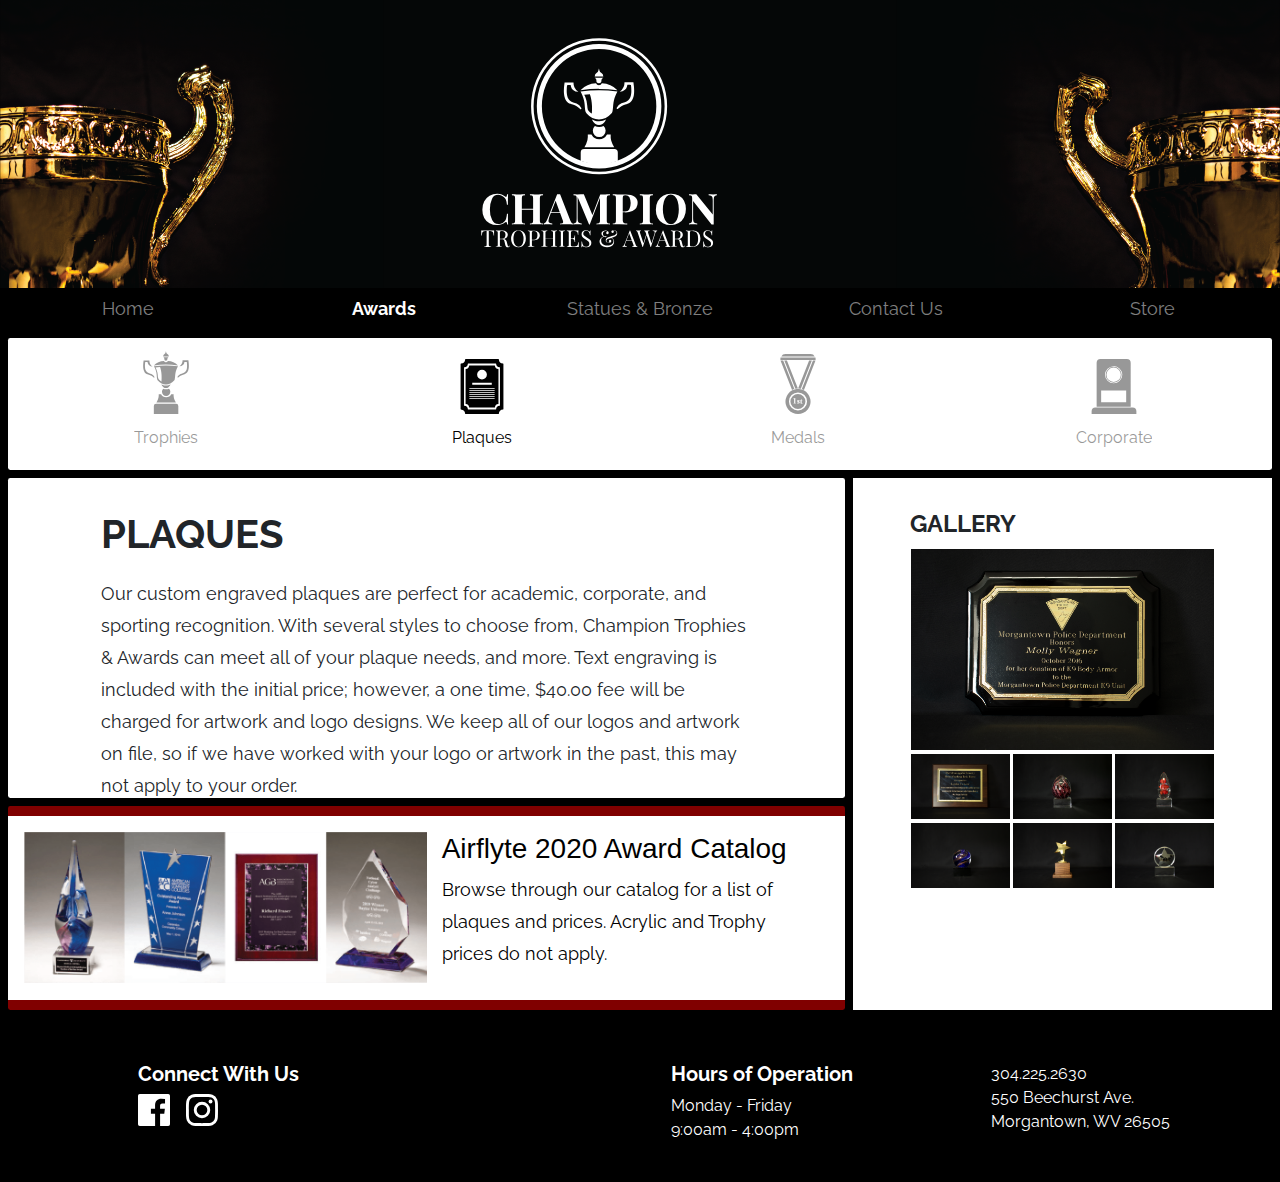
<file: plaques.html>
<!DOCTYPE html>
<html lang="en">

<head>
  <meta name="viewport" content="width=device-width, initial-scale=1.0">


<link rel="apple-touch-icon" sizes="180x180" href="apple-touch-icon.png">
<link rel="icon" type="image/png" sizes="32x32" href="favicon-32x32.png">
<link rel="icon" type="image/png" sizes="16x16" href="favicon-16x16.png">
<link rel="manifest" href="site.webmanifest">
<meta name="msapplication-TileColor" content="#da532c">
<meta name="theme-color" content="#ffffff">

<title>Champion Trophies & Awards</title>

<meta charset="UTF-8">

<link href="https://fonts.googleapis.com/css?family=Raleway:400,800&display=swap" rel="stylesheet">

<link rel="stylesheet" href="https://stackpath.bootstrapcdn.com/bootstrap/4.3.1/css/bootstrap.min.css" integrity="sha384-ggOyR0iXCbMQv3Xipma34MD+dH/1fQ784/j6cY/iJTQUOhcWr7x9JvoRxT2MZw1T" crossorigin="anonymous">
<script src="https://stackpath.bootstrapcdn.com/bootstrap/4.3.1/js/bootstrap.min.js" integrity="sha384-JjSmVgyd0p3pXB1rRibZUAYoIIy6OrQ6VrjIEaFf/nJGzIxFDsf4x0xIM+B07jRM" crossorigin="anonymous"></script>
<link href="css/style.css" rel="stylesheet" type="text/css">
<link href="css/lightbox.min.css" type="text/css" rel="stylesheet">
<script src="js/lightbox-plus-jquery.min.js"></script>
</head>


<body>
  <div class="container-fluid p-0">


    <header class="col-12 p-0 float-left">
    <img src="images/banner/left.png" alt="left-image" class="left-image">
    <div class="logo-container">
    <a href="index.html"><img src="images/logo.svg" alt="Champion Trophies & Awards Logo"></a>
    </div>
    <img src="images/banner/right.png" alt="right-image" class="right-image">




    </header>


    <nav class="navbar navbar-expand-lg navbar-dark col-12 p-0 float-left">
      <h4 class="d-lg-none col-4 offset-4">Awards</h4>
      <button class="navbar-toggler" type="button" data-toggle="collapse" data-target="#navbarNav" aria-controls="navbarNav" aria-expanded="false" aria-label="Toggle navigation">
        <span class="navbar-toggler-icon"></span>
      </button>
      <div class="collapse navbar-collapse col-12 p-0" id="navbarNav">
        <ul class="navbar-nav col-12 p-0">
          <li class="nav-item">
            <a class="nav-link" href="index.html">Home</a>
          </li>
          <li class="nav-item active">
            <a class="nav-link" href="awards.html" id="active-nav">Awards <span class="sr-only">(current)</span></a>
          </li>
          <li class="nav-item">
            <a class="nav-link" href="statue.html">Statues & Bronze</a>
          </li>
          <li class="nav-item">
            <a class="nav-link" href="contact.html">Contact Us</a>
          </li>
          <li class="nav-item">
            <a class="nav-link" href="store.html">Store</a>
          </li>
        </ul>
      </div>
    </nav>

<div class="awards-container col-12 float-left p-0">
<div class="awards-subnav-container col-12 float-left">
<div class="awards-subnav col-12 p-0">
  <ul class="col-12 p-0">
    <li class="col-3"><a href="awards.html"><img src="images/awards/1.svg" alt="trophies" class="col-12 col-lg-6 p-0"><p>Trophies</p></a></li>
    <li class="col-3" id="active"><a href="plaques.html"><img src="images/awards/2.svg" alt="plaques" class="col-12 col-lg-6 p-0"><p>Plaques</p></a></li>
    <li class="col-3"><a href="medals.html"><img src="images/awards/3.svg" alt="medals" class="col-12 col-lg-6 p-0"><p>Medals</p></a></li>
    <li class="col-3"><a href="corporate.html"><img src="images/awards/4.svg" alt="corporate" class="col-12 col-lg-6 p-0"><p>Corporate</p></a></li>

    </ul>
  </div>
</div>

<div class="article-container container-1 col-12 col-lg-8 col-xl-8 float-left">

<article class="article-awards float-left col-12 col-lg-12">



<div class="text-wrap col-12 col-lg-10 offset-lg-1 float-left">
  <h1 class="col-lg-10 float-left">Plaques</h1>
  <p class="col-12 float-left mb-4">
Our custom engraved plaques are perfect for academic, corporate, and sporting recognition. With several styles to choose from, Champion Trophies & Awards can meet all of your plaque needs, and more. Text engraving is included with the initial price; however, a one time, $40.00 fee will be charged for artwork and logo designs. We keep all of our logos and artwork on file, so if we have worked with your logo or artwork in the past, this may not apply to your order.
</p>

</div>




</article>

<div class="airflyte-container-2 container-3 col-12 col-lg-12 float-left">
  <a href="https://www.airflyte.com/product_catalog/pdfs/Airflyte_2020_All.pdf" target="_blank" class="airflyte-2 col-12 float-left" >
  <img src="images/airflyte.png" alt="airflyte awards catalog" class="col-12 col-md-6 float-left p-0">
  <div class="col-12 col-md-6 col-lg-6 offset-lg-0 float-left">
    <h3 class="col-12 airflyte-text">Airflyte 2020 Award Catalog</h3>
    <p class="col-12 airflyte-text">Browse through our catalog for a list of plaques and prices.
  Acrylic and Trophy prices do not apply.</p>
  </div>
  </a>
</div>




  </div>

<div class="gallery-container container-2 col-12 col-lg-4 col-xl-4 float-left">
  <div class="gallery col-12 float-left">

<div class="gallery-photo-container col-12 col-xl-10 offset-xl-1 float-left p-0">
  <h2 class="col-12 mt-4">Gallery</h2>
  <div class="col-12">
    <a href="images/awards/plaques/p-1.png" data-lightbox="plaques"><img src="images/awards/plaques/p-1.png" alt="plaque 1" class="col-12 col-xl-12 float-left p-0"></a>
    <a href="images/awards/plaques/p-2.png" data-lightbox="plaques"><img src="images/awards/plaques/p-2.png" alt="plaque 1" class="col-4 col-xl-4 float-left p-0"></a>
    <a href="images/awards/corporate/c-3.png" data-lightbox="plaques"><img src="images/awards/corporate/c-3.png" alt="plaque 1" class="col-4 col-xl-4 float-left p-0"></a>
    <a href="images/awards/corporate/c-4.png" data-lightbox="plaques"><img src="images/awards/corporate/c-4.png" alt="plaque 1" class="col-4 col-xl-4 float-left p-0"></a>
    <a href="images/awards/corporate/c-5.png" data-lightbox="plaques"><img src="images/awards/corporate/c-5.png" alt="plaque 1" class="col-4 col-xl-4 float-left p-0"></a>
    <a href="images/awards/corporate/c-6.png" data-lightbox="plaques"><img src="images/awards/corporate/c-6.png" alt="plaque 1" class="col-4 col-xl-4 float-left p-0"></a>
    <a href="images/awards/corporate/c-7.png" data-lightbox="plaques"><img src="images/awards/corporate/c-7.png" alt="plaque 1" class="col-4 col-xl-4 float-left p-0"></a>
</div>
</div>
</div>
</div>

</div>

<footer class="col-12 p-0">

<div class="col-5 offset-2 offset-md-1 float-left">
  <ul class="social-media">
    <li><h3>Connect With Us</h3></li>
    <li><a href="https://www.facebook.com/championtrophiesandawards/" target="_blank"><img src="images/facebook.svg" alt="link to Facebook"></a></li>
    <li><a href="https://www.instagram.com/champion_trophies_wv/" target="_blank"><img src="images/instagram.svg" alt="link to Instagram"></a></li>
  </ul>
</div>

  <div class="col-10 offset-2 col-md-3 offset-md-0 float-left">
  <ul>
    <li><h3>Hours of Operation</h3></li>
    <li>Monday - Friday</li>
    <li>9:00am - 4:00pm</li>
  </ul>
  </div>

    <div class="col-10 offset-2 col-md-3 offset-md-0 float-left">
    <ul class="float-left">
      <li>304.225.2630</li>
  <li>550 Beechurst Ave.</li>
  <li>Morgantown, WV 26505</li>
    </ul>
  </div>

</footer>

</div> <!-- CLOSES CONTAINER -->

<script src="https://code.jquery.com/jquery-3.3.1.slim.min.js" integrity="sha384-q8i/X+965DzO0rT7abK41JStQIAqVgRVzpbzo5smXKp4YfRvH+8abtTE1Pi6jizo" crossorigin="anonymous"></script>
<script src="https://cdnjs.cloudflare.com/ajax/libs/popper.js/1.14.7/umd/popper.min.js" integrity="sha384-UO2eT0CpHqdSJQ6hJty5KVphtPhzWj9WO1clHTMGa3JDZwrnQq4sF86dIHNDz0W1" crossorigin="anonymous"></script>
<script src="https://stackpath.bootstrapcdn.com/bootstrap/4.3.1/js/bootstrap.min.js" integrity="sha384-JjSmVgyd0p3pXB1rRibZUAYoIIy6OrQ6VrjIEaFf/nJGzIxFDsf4x0xIM+B07jRM" crossorigin="anonymous"></script>

</body>

</html>
</file>
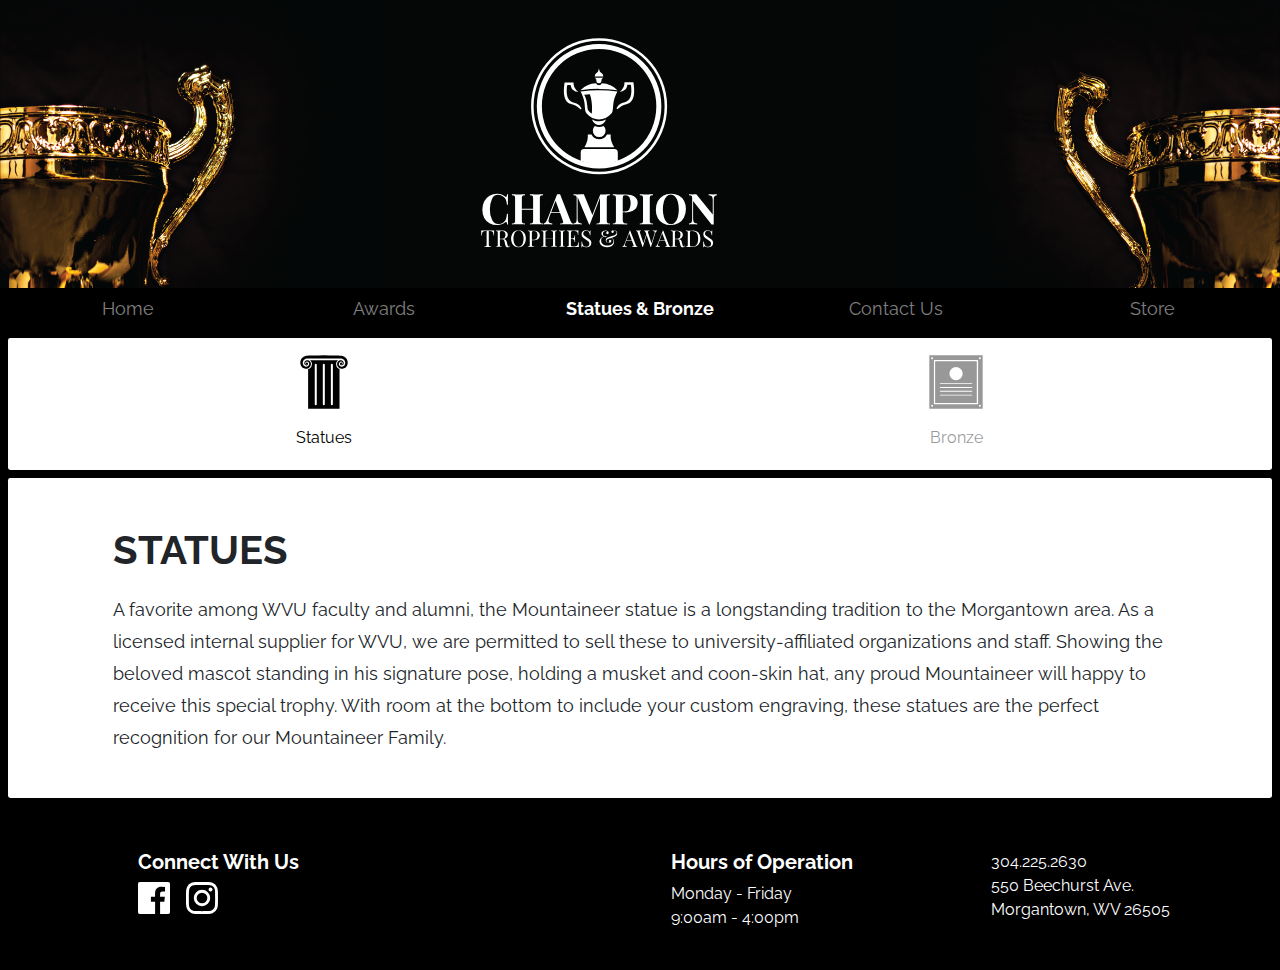
<file: statue.html>
<!DOCTYPE html>
<html lang="en">

<head>
  <meta name="viewport" content="width=device-width, initial-scale=1.0">


<link rel="apple-touch-icon" sizes="180x180" href="apple-touch-icon.png">
<link rel="icon" type="image/png" sizes="32x32" href="favicon-32x32.png">
<link rel="icon" type="image/png" sizes="16x16" href="favicon-16x16.png">
<link rel="manifest" href="site.webmanifest">
<meta name="msapplication-TileColor" content="#da532c">
<meta name="theme-color" content="#ffffff">

<title>Champion Trophies & Awards</title>

<meta charset="UTF-8">

<link href="https://fonts.googleapis.com/css?family=Raleway:400,800&display=swap" rel="stylesheet">

<link rel="stylesheet" href="https://stackpath.bootstrapcdn.com/bootstrap/4.3.1/css/bootstrap.min.css" integrity="sha384-ggOyR0iXCbMQv3Xipma34MD+dH/1fQ784/j6cY/iJTQUOhcWr7x9JvoRxT2MZw1T" crossorigin="anonymous">
<script src="https://stackpath.bootstrapcdn.com/bootstrap/4.3.1/js/bootstrap.min.js" integrity="sha384-JjSmVgyd0p3pXB1rRibZUAYoIIy6OrQ6VrjIEaFf/nJGzIxFDsf4x0xIM+B07jRM" crossorigin="anonymous"></script>
<link href="css/style.css" rel="stylesheet" type="text/css">
<link href="css/lightbox.min.css" type="text/css" rel="stylesheet">
<script src="js/lightbox-plus-jquery.min.js"></script>
</head>


<body>
  <div class="container-fluid p-0">


    <header class="col-12 p-0 float-left">
    <img src="images/banner/left.png" alt="left-image" class="left-image">
    <div class="logo-container">
    <a href="index.html"><img src="images/logo.svg" alt="Champion Trophies & Awards Logo"></a>
    </div>
    <img src="images/banner/right.png" alt="right-image" class="right-image">




    </header>


    <nav class="navbar navbar-expand-lg navbar-dark col-12 p-0 float-left">
      <h4 class="d-lg-none col-4 offset-4">Home</h4>
      <button class="navbar-toggler" type="button" data-toggle="collapse" data-target="#navbarNav" aria-controls="navbarNav" aria-expanded="false" aria-label="Toggle navigation">
        <span class="navbar-toggler-icon"></span>
      </button>
      <div class="collapse navbar-collapse col-12 p-0" id="navbarNav">
        <ul class="navbar-nav col-12 p-0">
          <li class="nav-item">
            <a class="nav-link" href="index.html">Home</a>
          </li>
          <li class="nav-item">
            <a class="nav-link" href="awards.html">Awards</a>
          </li>
          <li class="nav-item active">
            <a class="nav-link" href="statue.html" id="active-nav">Statues & Bronze <span class="sr-only">(current)</span></a>
          </li>
          <li class="nav-item">
            <a class="nav-link" href="contact.html">Contact Us</a>
          </li>
          <li class="nav-item">
            <a class="nav-link" href="store.html">Store</a>
          </li>
        </ul>
      </div>
    </nav>


    <div class="awards-container col-12 float-left p-0">
    <div class="awards-subnav-container col-12 float-left">
    <div class="awards-subnav col-12 p-0">

  <ul class="col-12 p-0">
    <li class="col-6 add-border" id="active"><a href="statue.html"><img src="images/awards/statues.svg" alt="trophies" class="col-12 col-lg-6 p-0"><p>Statues</p></a></li>
    <li class="col-6"><a href="bronze.html"><img src="images/awards/bronze.svg" alt="plaques" class="col-12 col-lg-6 p-0"><p>Bronze</p></a></li>
    </ul>
  </div>
</div>



<div class="article-container container-1 col-12 float-left">
<article class="article-awards float-left col-12">

<div class="float-left col-12 p-0 mt-4 mb-4">

  <div class="text-wrap-2 float-left col-12 col-lg-10 offset-lg-1">
  <h1 class="col-lg-10 mt-4 float-left">Statues</h1>
  <p class="col-12 float-left mb-4 float-left">
    A favorite among WVU faculty and alumni, the Mountaineer statue is a longstanding tradition to the Morgantown area. As a licensed internal supplier for WVU, we are permitted to sell these to university-affiliated organizations and staff. Showing the beloved mascot standing in his signature pose, holding a musket and coon-skin hat, any proud Mountaineer will happy to receive this special trophy. With room at the bottom to include your custom engraving, these statues are the perfect recognition for our Mountaineer Family.
</p>
</div>

</div>

</article>
  </div>
</div>

<footer class="col-12 p-0">

<div class="col-5 offset-2 offset-md-1 float-left">
  <ul class="social-media">
    <li><h3>Connect With Us</h3></li>
    <li><a href="https://www.facebook.com/championtrophiesandawards/" target="_blank"><img src="images/facebook.svg" alt="link to Facebook"></a></li>
    <li><a href="https://www.instagram.com/champion_trophies_wv/" target="_blank"><img src="images/instagram.svg" alt="link to Instagram"></a></li>

  </ul>
</div>

  <div class="col-10 offset-2 col-md-3 offset-md-0 float-left">
  <ul>
    <li><h3>Hours of Operation</h3></li>
    <li>Monday - Friday</li>
    <li>9:00am - 4:00pm</li>
  </ul>
  </div>

    <div class="col-10 offset-2 col-md-3 offset-md-0 float-left">
    <ul class="float-left">
      <li>304.225.2630</li>
  <li>550 Beechurst Ave.</li>
  <li>Morgantown, WV 26505</li>
    </ul>
  </div>

</footer>

</div> <!-- CLOSES CONTAINER -->

<script src="https://code.jquery.com/jquery-3.3.1.slim.min.js" integrity="sha384-q8i/X+965DzO0rT7abK41JStQIAqVgRVzpbzo5smXKp4YfRvH+8abtTE1Pi6jizo" crossorigin="anonymous"></script>
<script src="https://cdnjs.cloudflare.com/ajax/libs/popper.js/1.14.7/umd/popper.min.js" integrity="sha384-UO2eT0CpHqdSJQ6hJty5KVphtPhzWj9WO1clHTMGa3JDZwrnQq4sF86dIHNDz0W1" crossorigin="anonymous"></script>
<script src="https://stackpath.bootstrapcdn.com/bootstrap/4.3.1/js/bootstrap.min.js" integrity="sha384-JjSmVgyd0p3pXB1rRibZUAYoIIy6OrQ6VrjIEaFf/nJGzIxFDsf4x0xIM+B07jRM" crossorigin="anonymous"></script>

</body>

</html>
</file>
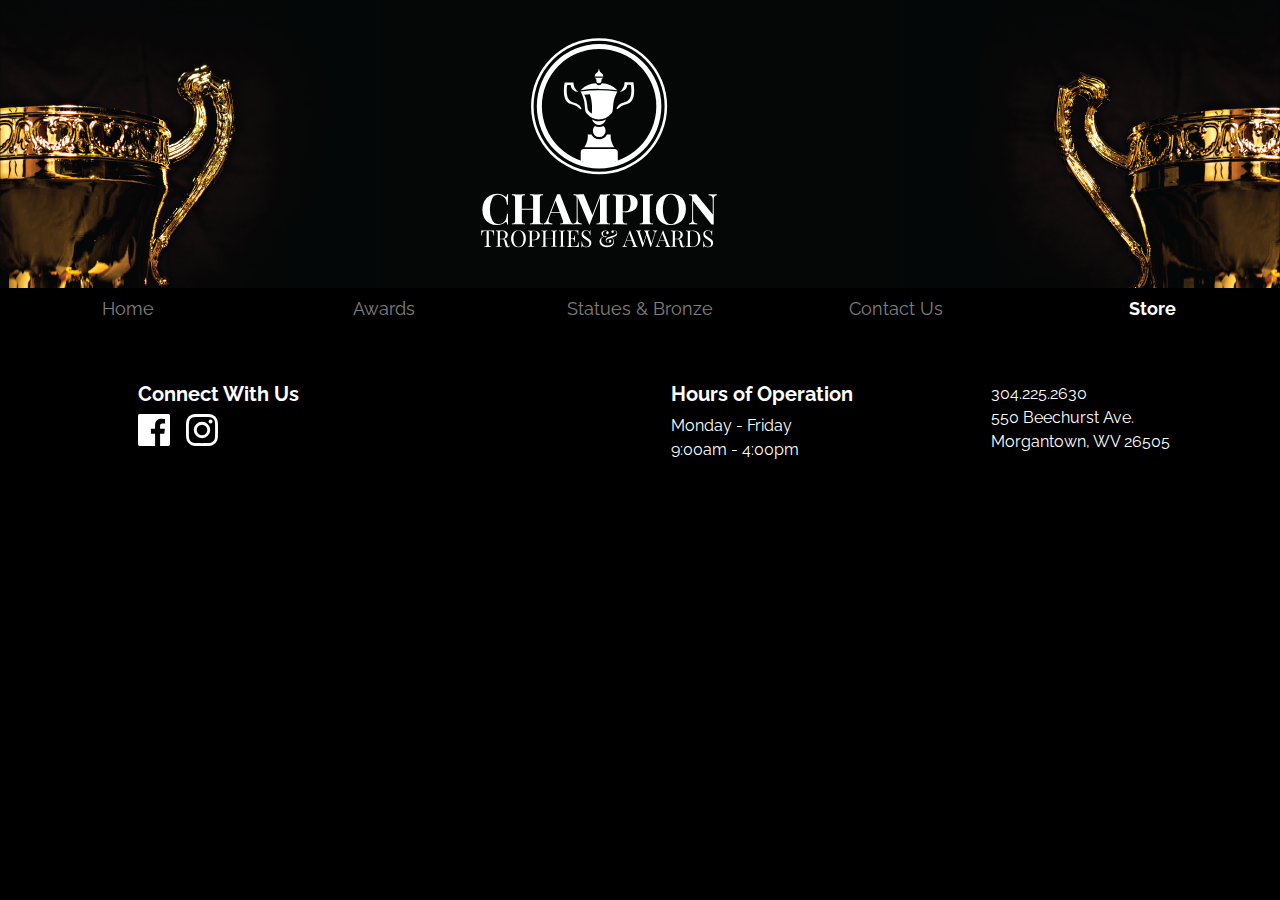
<file: store.html>
<!DOCTYPE html>
<html lang="en">

<head>
  <meta name="viewport" content="width=device-width, initial-scale=1.0">


<link rel="apple-touch-icon" sizes="180x180" href="apple-touch-icon.png">
<link rel="icon" type="image/png" sizes="32x32" href="favicon-32x32.png">
<link rel="icon" type="image/png" sizes="16x16" href="favicon-16x16.png">
<link rel="manifest" href="site.webmanifest">
<meta name="msapplication-TileColor" content="#da532c">
<meta name="theme-color" content="#ffffff">


<title>Champion Trophies & Awards</title>
<meta charset="UTF-8">

<link href="https://fonts.googleapis.com/css?family=Raleway:400,800&display=swap" rel="stylesheet">

<link rel="stylesheet" href="https://stackpath.bootstrapcdn.com/bootstrap/4.3.1/css/bootstrap.min.css" integrity="sha384-ggOyR0iXCbMQv3Xipma34MD+dH/1fQ784/j6cY/iJTQUOhcWr7x9JvoRxT2MZw1T" crossorigin="anonymous">
<script src="https://stackpath.bootstrapcdn.com/bootstrap/4.3.1/js/bootstrap.min.js" integrity="sha384-JjSmVgyd0p3pXB1rRibZUAYoIIy6OrQ6VrjIEaFf/nJGzIxFDsf4x0xIM+B07jRM" crossorigin="anonymous"></script>
<link href="css/style.css" rel="stylesheet" type="text/css">
</head>


<body>
  <div class="container-fluid p-0">


  <header class="col-12 p-0 float-left">
  <img src="images/banner/left.png" alt="left-image" class="left-image">
  <div class="logo-container">
  <a href="index.html"><img src="images/logo.svg" alt="Champion Trophies & Awards Logo"></a>
  </div>
  <img src="images/banner/right.png" alt="right-image" class="right-image">




  </header>


  <nav class="navbar navbar-expand-lg navbar-dark col-12 p-0 float-left">
    <h4 class="d-lg-none col-4 offset-4">Home</h4>
    <button class="navbar-toggler" type="button" data-toggle="collapse" data-target="#navbarNav" aria-controls="navbarNav" aria-expanded="false" aria-label="Toggle navigation">
      <span class="navbar-toggler-icon"></span>
    </button>
    <div class="collapse navbar-collapse col-12 p-0" id="navbarNav">
      <ul class="navbar-nav col-12 p-0">
        <li class="nav-item">
          <a class="nav-link" href="index.html">Home</a>
        </li>
        <li class="nav-item">
          <a class="nav-link" href="awards.html">Awards</a>
        </li>
        <li class="nav-item">
          <a class="nav-link" href="statue.html">Statues & Bronze</a>
        </li>
        <li class="nav-item">
          <a class="nav-link" href="contact.html">Contact Us</a>
        </li>
        <li class="nav-item active">
          <a class="nav-link" href="store.html" id="active-nav">Store <span class="sr-only">(current)</span></a>
        </li>
      </ul>
    </div>
  </nav>



<div class="main-store-container col-12 float-left">
<main class="main-store col-12 float-left p-0">



  <div id='collection-component-1582296117484'></div>

  <div id='collection-component-1582344052535'></div>
  <script type="text/javascript">
  /*<![CDATA[*/
  (function () {
    var scriptURL = 'https://sdks.shopifycdn.com/buy-button/latest/buy-button-storefront.min.js';
    if (window.ShopifyBuy) {
      if (window.ShopifyBuy.UI) {
        ShopifyBuyInit();
      } else {
        loadScript();
      }
    } else {
      loadScript();
    }
    function loadScript() {
      var script = document.createElement('script');
      script.async = true;
      script.src = scriptURL;
      (document.getElementsByTagName('head')[0] || document.getElementsByTagName('body')[0]).appendChild(script);
      script.onload = ShopifyBuyInit;
    }
    function ShopifyBuyInit() {
      var client = ShopifyBuy.buildClient({
        domain: 'champion-trophies-awards.myshopify.com',
        storefrontAccessToken: '7cfedc19a022b2fa0b5eb40154f2bfbb',
      });
      ShopifyBuy.UI.onReady(client).then(function (ui) {
        ui.createComponent('collection', {
          id: '170247913610',
          node: document.getElementById('collection-component-1582344052535'),
          moneyFormat: '%24%7B%7Bamount%7D%7D',
          options: {
    "product": {
      "styles": {
        "product": {
          "@media (min-width: 601px)": {
            "max-width": "calc(25% - 20px)",
            "margin-left": "20px",
            "margin-bottom": "50px",
            "width": "calc(25% - 20px)"
          },
          "text-align": "left"
        },
        "title": {
          "font-family": "Raleway, sans-serif",
          "color": "#000000"
        },
        "button": {
          "font-family": "Raleway, sans-serif",
          "font-weight": "bold",
          "font-size": "16px",
          "padding-top": "16px",
          "padding-bottom": "16px",
          ":hover": {
            "background-color": "#ad1620"
          },
          "background-color": "#c01823",
          ":focus": {
            "background-color": "#ad1620"
          }
        },
        "quantityInput": {
          "font-size": "16px",
          "padding-top": "16px",
          "padding-bottom": "16px"
        },
        "price": {
          "font-family": "Raleway, sans-serif",
          "font-weight": "bold",
          "font-size": "16px",
          "color": "#333132"
        },
        "compareAt": {
          "font-family": "Raleway, sans-serif",
          "font-weight": "bold",
          "font-size": "13.6px",
          "color": "#333132"
        },
        "unitPrice": {
          "font-family": "Raleway, sans-serif",
          "font-weight": "bold",
          "font-size": "13.6px",
          "color": "#333132"
        }
      },
      "buttonDestination": "modal",
      "contents": {
        "options": false
      },
      "text": {
        "button": "View product"
      },
      "googleFonts": [
        "Raleway"
      ]
    },
    "productSet": {
      "styles": {
        "products": {
          "@media (min-width: 601px)": {
            "margin-left": "-20px"
          }
        }
      }
    },
    "modalProduct": {
      "contents": {
        "img": false,
        "imgWithCarousel": true,
        "button": false,
        "buttonWithQuantity": true
      },
      "styles": {
        "product": {
          "@media (min-width: 601px)": {
            "max-width": "100%",
            "margin-left": "0px",
            "margin-bottom": "0px"
          }
        },
        "button": {
          "font-family": "Raleway, sans-serif",
          "font-weight": "bold",
          "font-size": "16px",
          "padding-top": "16px",
          "padding-bottom": "16px",
          ":hover": {
            "background-color": "#ad1620"
          },
          "background-color": "#c01823",
          ":focus": {
            "background-color": "#ad1620"
          }
        },
        "quantityInput": {
          "font-size": "16px",
          "padding-top": "16px",
          "padding-bottom": "16px"
        },
        "title": {
          "font-family": "Raleway, sans-serif",
          "color": "#000000"
        },
        "price": {
          "font-family": "Raleway, sans-serif",
          "font-weight": "bold",
          "color": "#333132"
        },
        "compareAt": {
          "font-family": "Raleway, sans-serif",
          "font-weight": "bold",
          "color": "#333132"
        },
        "unitPrice": {
          "font-family": "Raleway, sans-serif",
          "font-weight": "bold",
          "color": "#333132"
        },
        "description": {
          "font-family": "Garamond, serif",
          "font-size": "16px",
          "color": "#000000"
        }
      },
      "googleFonts": [
        "Raleway"
      ],
      "text": {
        "button": "Add to cart"
      }
    },
    "cart": {
      "styles": {
        "button": {
          "font-family": "Raleway, sans-serif",
          "font-weight": "bold",
          "font-size": "16px",
          "padding-top": "16px",
          "padding-bottom": "16px",
          ":hover": {
            "background-color": "#ad1620"
          },
          "background-color": "#c01823",
          ":focus": {
            "background-color": "#ad1620"
          }
        },
        "title": {
          "color": "#000000"
        },
        "header": {
          "color": "#000000"
        },
        "lineItems": {
          "color": "#000000"
        },
        "subtotalText": {
          "color": "#000000"
        },
        "subtotal": {
          "color": "#000000"
        },
        "notice": {
          "color": "#000000"
        },
        "currency": {
          "color": "#000000"
        },
        "close": {
          "color": "#000000",
          ":hover": {
            "color": "#000000"
          }
        },
        "empty": {
          "color": "#000000"
        },
        "noteDescription": {
          "color": "#000000"
        },
        "discountText": {
          "color": "#000000"
        },
        "discountIcon": {
          "fill": "#000000"
        },
        "discountAmount": {
          "color": "#000000"
        }
      },
      "text": {
        "total": "Subtotal",
        "button": "Checkout",
        "noteDescription": "INCLUDE TEXT TO BE ENGRAVED"
      },
      "contents": {
        "note": true
      },
      "googleFonts": [
        "Raleway"
      ]
    },
    "toggle": {
      "styles": {
        "toggle": {
          "font-family": "Raleway, sans-serif",
          "font-weight": "bold",
          "background-color": "#c01823",
          ":hover": {
            "background-color": "#ad1620"
          },
          ":focus": {
            "background-color": "#ad1620"
          }
        },
        "count": {
          "font-size": "16px"
        }
      },
      "googleFonts": [
        "Raleway"
      ]
    },
    "lineItem": {
      "styles": {
        "variantTitle": {
          "color": "#000000"
        },
        "title": {
          "color": "#000000"
        },
        "price": {
          "color": "#000000"
        },
        "fullPrice": {
          "color": "#000000"
        },
        "discount": {
          "color": "#000000"
        },
        "discountIcon": {
          "fill": "#000000"
        },
        "quantity": {
          "color": "#000000"
        },
        "quantityIncrement": {
          "color": "#000000",
          "border-color": "#000000"
        },
        "quantityDecrement": {
          "color": "#000000",
          "border-color": "#000000"
        },
        "quantityInput": {
          "color": "#000000",
          "border-color": "#000000"
        }
      }
    }
  },
        });
      });
    }
  })();
  /*]]>*/
  </script>

  </main>
</div>


<footer class="col-12 p-0">

<div class="col-5 offset-2 offset-md-1 float-left">
  <ul class="social-media">
    <li><h3>Connect With Us</h3></li>
    <li><a href="https://www.facebook.com/championtrophiesandawards/" target="_blank"><img src="images/facebook.svg" alt="link to Facebook"></a></li>
    <li><a href="https://www.instagram.com/champion_trophies_wv/" target="_blank"><img src="images/instagram.svg" alt="link to Instagram"></a></li>

  </ul>
</div>

  <div class="col-10 offset-2 col-md-3 offset-md-0 float-left">
  <ul>
    <li><h3>Hours of Operation</h3></li>
    <li>Monday - Friday</li>
    <li>9:00am - 4:00pm</li>
  </ul>
  </div>

    <div class="col-10 offset-2 col-md-3 offset-md-0 float-left">
    <ul class="float-left">
      <li>304.225.2630</li>
  <li>550 Beechurst Ave.</li>
  <li>Morgantown, WV 26505</li>
    </ul>
  </div>

</footer>

</div> <!-- CLOSES CONTAINER -->

<script src="https://code.jquery.com/jquery-3.3.1.slim.min.js" integrity="sha384-q8i/X+965DzO0rT7abK41JStQIAqVgRVzpbzo5smXKp4YfRvH+8abtTE1Pi6jizo" crossorigin="anonymous"></script>
<script src="https://cdnjs.cloudflare.com/ajax/libs/popper.js/1.14.7/umd/popper.min.js" integrity="sha384-UO2eT0CpHqdSJQ6hJty5KVphtPhzWj9WO1clHTMGa3JDZwrnQq4sF86dIHNDz0W1" crossorigin="anonymous"></script>
<script src="https://stackpath.bootstrapcdn.com/bootstrap/4.3.1/js/bootstrap.min.js" integrity="sha384-JjSmVgyd0p3pXB1rRibZUAYoIIy6OrQ6VrjIEaFf/nJGzIxFDsf4x0xIM+B07jRM" crossorigin="anonymous"></script>

</body>

</html>
</file>
<file: css/style.css>
h1{
  font-family: 'Raleway', sans-serif !important;
  font-size: 2.5em;
  text-transform: uppercase;
  font-weight: bold;
  margin-bottom: .5em;
}

p{
font-family: raleway, sans-serif;
  font-size: 18px;
  line-height: 32px;
}

body{
  background-color: black;
}

header{
  background-color: #050707;
  overflow: hidden;
max-height: 18em;
  position: relative;
}

header li{
  list-style: none;
  color: white;
  font-family: 'Raleway', sans-serif;
}
header ul{
    margin-top: 2.5em;
    display: block;
    padding-left: 1em;
}
header h3{
  font-size: 1.25em;
  font-weight: bold;
}



.logo-container{
width: 25%;
  display: block;
  margin: auto;
  height: 100%;
  float: left;
  position: absolute;
  top: 0; left: 0; bottom: 0; right: 0;

}

.logo-container img{
  max-height: 14em;
margin-top: 2em;
}
.left-image{
width: 30%;
  float: left;
margin-top: -5%;
}
.right-image{
width: 30%;
float: right;
margin-top: -5%;

}

.article-home{
  background-color: white;
  float: left;
}
.article-home h2{
  font-size: 1.75em;
  margin-top: 2em;
}
.article-home p{
  margin-bottom: 4em;
}

.article-awards{
  background-color: white;
  padding: 0;
  float: left;
  border-radius: .15em;
}

.article-statues{
  background-color: white;
  padding: 0;
  float: left;
  border-radius: .15em;
}

.gallery{

}
.gallery-container{
  padding-left: .25em;
  padding-right: .25em;
}
.gallery-photo-container{
  margin-bottom: 2em;
}



article{
  border-radius: .15em;
}


h2{
  font-family: garamond;
  font-weight: bold;
  font-size: 1.3em;
  font-family: 'Raleway', sans-serif !important;
  text-transform: uppercase;

}

hr{
background-color: white;
padding: 0;
}

iframe{
  border: none;
width: 100% !important;
height: 20em;
padding: 0!important;
border-radius: .15em!important;
}

button{
  margin: .75em;
}

img{
  max-width: 100%;
  height: auto;
}

footer{
min-height: 4em;
  background-color: black;
  float: left;
  margin-top: .25em;
}
footer h3{
  font-size: 1.25em;
  font-weight: bold;
  font-family: raleway, sans-sans-serif;
}

footer li{
  list-style: none;
  color: white;
  font-family: raleway, sans-sans-serif;
}
footer ul{
    margin-top: 2.5em;
    display: block;
    padding-left: 1em;
    margin-bottom: 2.5em;
}

footer a{
  opacity: 1;
  transition: .5s ease;
}

footer a:hover{
  opacity: .5;
  transition: .5s ease;
}

.article-container{
  padding: 0 .25em .25em .25em;
}

.social-media img{
width: 2em;
height: auto;
}

.social-media li:nth-child(2){
  float: left;
  margin-right: 1em;
}



a:hover{
    text-decoration: none;
}


.logo{
  display:block;
  height: 80%;
  max-width: 10.4em;
  width: auto;
  margin-right: auto;
  margin-left: auto;
  margin-top: 11.25%;
  padding: 0;


}



nav h4{
  text-align: center !important;
  float: left;
  color: white;
  font-size: 1.25em;
  font-family: 'Raleway', sans-serif;
}

nav li{
    font-family: 'Raleway', sans-serif;
    font-size: 1.1em;
}

nav a{
  transition: .5s ease;

}

nav a:hover{
  color: white!important;
  opacity: 1;
  transition: .5s ease;
}

.airflyte-container{
  position: relative;
  overflow: hidden;
}
.airflyte-hover{
  opacity: 1;
  background-color: maroon;
  height: 1%;
  position: absolute;
  width: 100%;
  transition: .5s ease;
  bottom: 5em;
  z-index: 20;
}

.airflyte-container:hover .airflyte-hover{
  transform: scaleY(25);

}

.airflyte-container a{
transition: .5s ease;
}

.airflyte-container-2 a{
transition: .5s ease;
}

.airflyte-container a:hover{
  color: black;
  opacity: .75;
}

.airflyte-container-2 a:hover{
  color: black;
  opacity: .75;
}


#navbarNav{
  background-color: black;
}
.navbar{
background-color: black;
padding: 0;
}

.navbar-collapse{
  background-color: #2b2b2b;
z-index: 4;
text-align: center;

}

#active-nav{
font-weight: bold;
}


.banner{
  padding: 0;
  overflow: hidden;
  height: 12em;
  position: relative;
  border-top: 2px solid white;
  background-color: black;
}

.banner img{

position: absolute;
top: 0em;
width: 100%;
padding: 0;
z-index:-2;
}

.jump-to-container{
  padding: 0;
  margin-top: .5em;
  float: left;
  position: relative;
  overflow: hidden;
  height: 8em;
}

.jump-to-container-2{
  padding: 0;
  margin-top: .5em;
  float: left;
  position: relative;
  overflow: hidden;
  height: 8em;
}

.jump-to-container img{
z-index: -2;
}

.jump-to-container h3{
  z-index: 2;
  position: absolute;
  font-family: garamond;
  color: white;
  font-weight: bold;
  font-size: 2em;
  font-style: italic;
  text-align: center;
  margin-top: 1.5em;
  width: 100%;
}

.jump-to-container-2 img{
z-index: -2;
}

.jump-to-container-2 h3{
  z-index: 2;
  position: absolute;
  font-family: garamond;
  color: white;
  font-weight: bold;
  font-size: 2em;
  font-style: italic;
  text-align: center;
  margin-top: 1.5em;
  width: 100%;
}


/* Awards | Trophies */

.awards-subnav-container{
      padding:.25em;
}

.awards-subnav{
  float: left;
  background-color: white!important;
  border-radius: .15em;
  text-align: center;

}

.awards-subnav ul{
  list-style: none;
  margin-top: .5em;
margin-bottom: 0;
}

.awards-subnav li{
  float: left;
  opacity: .4;
  margin-bottom: 0;
  transition: .5s ease;
}

.awards-subnav li:hover{
  opacity: 1;
  transition: .5s ease;
}

.awards-subnav p{
  font-family: 'Raleway', sans-serif !important;
  padding-top: .25em;
  font-size: 1em;
}

.awards-subnav img{
  width: 4em;
  height: auto;
  margin-top: .25em;
  margin-bottom: .25em;
}

.awards-subnav a{
  color: black;
}

.text-wrap{
  padding: .5em;
  margin-top: 2em;
  margin-bottom: 2em;
}

.gallery{
  background-color: white;
}

#active{
  opacity: 1;
}

#active a{
  color: black;
}


.gallery img{
  padding: .1em!important;
}

.gallery h2{
  font-size: 1.5em;
}

.gallery a:hover{
  opacity: .75;
  transition: .5s;
}



.airflyte{
  background-color: white;
  padding: 1em;
  border-top: 10px solid maroon;
  border-bottom: 10px solid maroon;
  margin: 0;
  border-radius: .15em;
}


.airflyte-2{
  background-color: white;
  padding: 1em;
  border-top: 10px solid maroon;
  border-bottom: 10px solid maroon;
  margin: 0;
  border-radius: .15em;
  min-height: 12em;
  color: black;
}

.airflyte-container-2{
  padding: 0;
  margin-top: .25em;
}

.airflyte h3{
  font-size: 2em;
  font-family: raleway, sans-serif;
  color: maroon;
  margin-top: 1em;
  margin-bottom: 1em;
}

.airflyte:hover{
  color: black;
}

.airflyte{
  color: black;
}


/* CONTAINERS******************************************/
.main-container{
  padding: 0;
}
.airflyte-container{
padding: 0 .25em .25em .25em;
}
.map-container{
  padding: 0;
}

.contact{
  padding-top: 2em;
}


/* Store ***********************/

.main-store-container{
  padding: .25em;
}
.main-store{
  background-color: white;

}

/*******************************/

@media (min-width: 550px){

  .article-container{
    padding: .5em;
  }
  .airflyte-container{
  padding: 0em .5em .5em .5em;
  margin-bottom: 0;
  }
  .map-container{
    padding: 0 .5em .5em .5em;
    margin-top: 0;
  }
  iframe{
    padding: 0 .5em .5em .5em!important;
  }

  /********************************************************/
.awards-subnav-container{
      padding: .5em .5em 0 .5em;
}
  .awards-subnav{
    float: left;
    background-color: lightgrey;
  }
  #airflyte-awards{
    height: 100%;
  }
  .airflyte-container-2{
    margin-top: .5em;
  }

  .text-wrap{
    padding: .5em;
    margin-top: 2em;
    margin-bottom: 2em;
  }

  .gallery-container{
    padding-left: .5em!important;
    padding-right: .5em!important;
  }
}


@media (min-width: 992px){
  nav li{
    width: 20%;
  }

  .airflyte{
  min-height: 5em !important;
  }

  .airflyte-container{
  padding: .5em .5em .5em 0em;
  margin-bottom: 0;
  }

  .article-home{
    height: 40em;
  }

  .airflyte-text{
    padding: 0!important;
  }

  /* AWARDS PAGES *****************/
    .article-awards{
      height: 25em !important;
    }

    .article-statues{
      height: 30em !important;
    }

    .gallery-container{
      padding: .5em .5em 0em 0!important;
    }
    #gallery{
      height: 30em;
    }


    .gallery{
height: 40.25em;
      padding: .5em!important;
    }

    #airflyte-awards{
      height: 45.5em!important;
    }

    .text-wrap-2{
      padding: 0!important;
    }

    .text-wrap-2 p{
      padding: 0!important;
    }

    .text-wrap-2 h1{
      padding: 0!important;
    }


    /***************************/


    .aside-contact-container{
height: 27em;
    }

    .contact-form{
      height: 27em;
    }


  }





@media (min-width: 1200px){
  .article-home{
    height: 32em;
      margin-bottom: 0;
    }

  .navbar{
  background-color: black;
  padding: 0;
  border-top: none!important;
  }

  h2{
    font-family: garamond;
    font-weight: bold;
    font-size: 1.3em;
  }





  .banner{
    height: 15em;

  }

  /* CONTAINERS ******************************************/
  .article-container{
    padding: .5em;
  }
  .airflyte-container{
  padding: .5em .5em .5em 0em;
  margin-bottom: 0;
  }
  .map-container{
    padding: 0 .5em .5em .5em;
    margin-top: 0;
  }
  iframe{
    padding: 0 .5em .5em .5em!important;
  }
  /********************************************************/

  .airflyte{
    height: 32em !important;
  }
  .airflyte-2{
    background-color: white;
    padding: 1em;
    border-top: 10px solid maroon;
    border-bottom: 10px solid maroon;
    margin: 0;
    border-radius: .15em;
    height: 12.75em;
    color: black;
  }

  .jump-to-container{
    padding-left: 1em;
    padding-right: .25em;
    margin-top: .2em;
    height: 14em;
    overflow: hidden;
    float: left;
    position: relative;
  }
  .jump-to-container-2{
    padding-left: .25em;
    padding-left:.5em;
    margin-top: .2em;
    height: 14em;
    overflow: hidden;
    float: left;
    position: relative;
  }




/* AWARDS PAGES *****************/
  .article-awards{
    height: 20em !important;
  }

  .article-statues{
    height: 25em !important;
  }

  .gallery{
    height: 33.25em!important;
  }

  #gallery{
    height: 25em!important;
  }

  #airflyte-awards{
    height: 45.5em!important;
  }
  /***************************/

  .text-wrap{
    margin-top: 1.5em;
  }
}







.contact-list{
  list-style: none;
  padding: 0;
}

.contact-list li{
  margin-top: 1em;
}

textarea{
  margin-bottom: 1em;
}

.contact-form{
  background-color: white;
  border-radius: .15em;
}





.main-contact{
padding: .5em;
}

.aside-contact{
padding: .5em 0em .5em .5em;
}

.aside-contact-container{
  background-color: white;
  border-radius: .15em;

}



.submit{
  background-color: black;
  color: white;
  border: none;
  padding: .75em;
  border-radius: .15em;
  opacity: 1;
  transition: .5s ease;
}

.submit:hover{
  opacity: .75;
  transition: .5s ease;
}

form{
margin-top: 2em;
margin-bottom: 2em;
}

@keyframes container-1 {
  0% {
     opacity: 0;
   }
   /* Adding a step in the middle */
   100% {
     opacity: 1;
   }
}

.container-1{
animation-name: container-1;
animation-duration: 1.5s;
}

@keyframes container-2 {
  0% {
     opacity: 0;
   }
   25% {
     opacity: 0;
   }
   /* Adding a step in the middle */
   100% {
     opacity: 1;
   }
}

.container-2{
  animation-name: container-2;
  animation-duration: 1.5s;

}

@keyframes container-3 {
  0% {
     opacity: 0;
   }
   50% {
     opacity: 0;
   }
   /* Adding a step in the middle */
   100% {
     opacity: 1;
   }
}

.container-3{
  animation-name: container-3;
  animation-duration: 1.5s;

}


@media (min-width: 1400px){

.article-awards{
  height: 23vw!important;
  position: relative;
}

.article-statues{
  height: 25vw!important;
  position: relative;
}

.article-awards h1{
margin-top: 1%;
}

.article-statues h1{
margin-top: 1%;
}

.airflyte-2{
  height: 15vw!important;
}

.gallery{
  height: 38.25vw!important;
  padding: 0!important;
}

#gallery{
height: 25vw!important;
}

.gallery h2{
  margin-top: 1.5em!important;
}

}

@media (min-width: 1800px){
  .article-awards h1{
  margin-top: 7%!important;
  }
  .article-statues h1{
  margin-top: 7%!important;
  }
}
</file>
